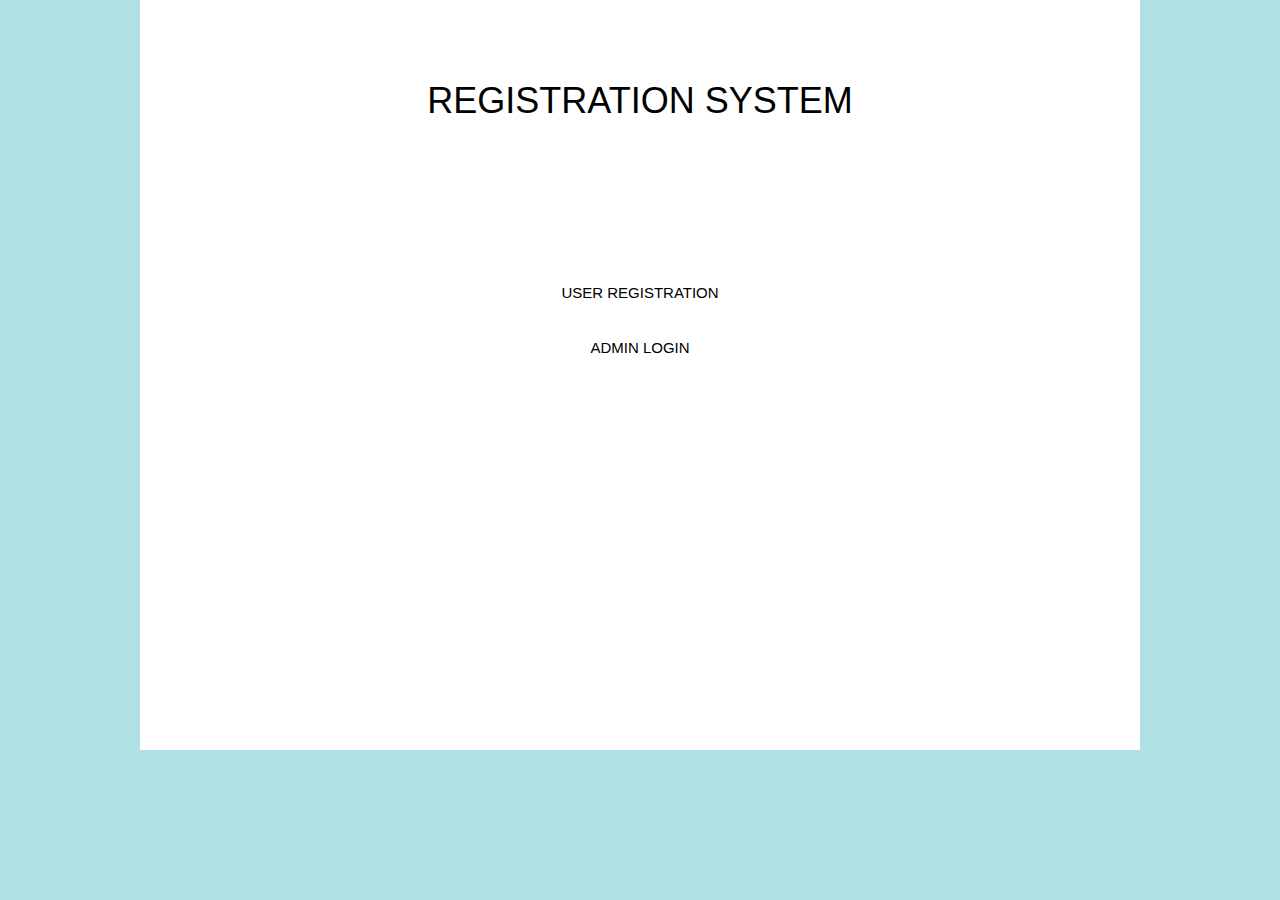
<file: index.html>
<!DOCTYPE html>
<html>
<title>Registration System</title>
<meta charset="UTF-8">
<meta name="viewport" content="width=device-width, initial-scale=1">
<link rel="stylesheet" href="https://www.w3schools.com/w3css/4/w3.css">
<body class="w3-content" style="max-width:1000px">

  <style type="text/css">
body{
  background-color: powderblue;
}
</style>


<div class="w3">
  <div class="w3-full w3-white w3-container w3-center" style="height:750px">
    <div class="w3-padding-64">
      <h1>REGISTRATION SYSTEM</h1>
    </div>
    <div class="w3-padding-64">
      <a href="register.php" class="w3-button w3-white w3-block w3-hover-blue-grey w3-padding-16">USER REGISTRATION</a>
      <a href="login.php" class="w3-button w3-white w3-block w3-hover-teal w3-padding-16">ADMIN LOGIN</a>
     
    </div>
  </div>





</body>
</html>
</file>
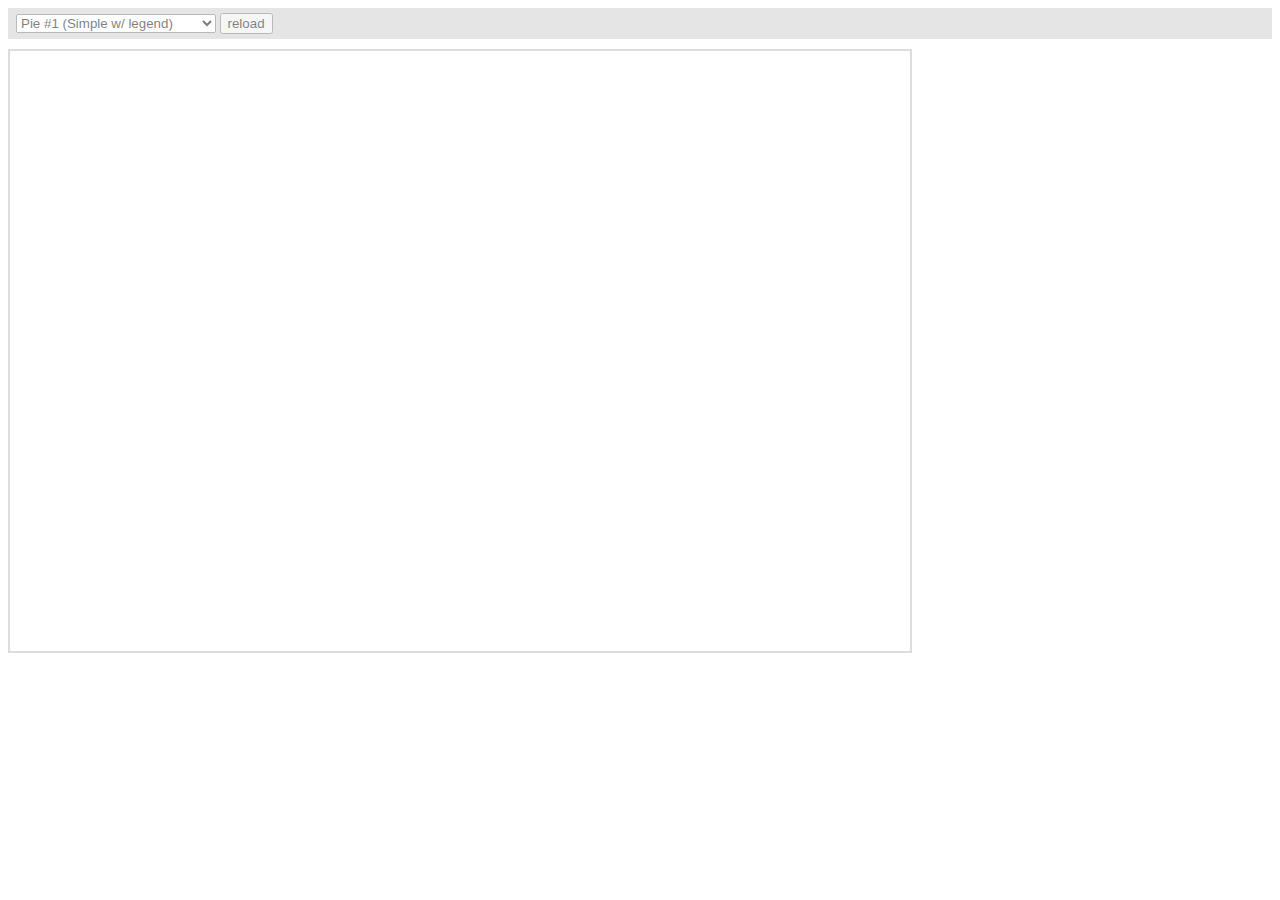
<file: js/amcharts/plugins/export/examples/index.html>
<html>
    <head>
		<meta http-equiv="Content-Type" content="text/html; charset=utf-8">
		<meta name="viewport" content="width=device-width, initial-scale=1, maximum-scale=1">
		<meta http-equiv="X-UA-Compatible" content="IE=edge" />

		<script src="http://code.jquery.com/jquery-1.11.1.min.js"></script>

		<style type="text/css">
			iframe {
				width: 900px;
				height: 600px;
				padding: 0;
				border: 2px solid #ddd;
				overflow: hidden;
				position: relative;
			}
			#controls {
				background: #ccc;
				opacity: 0.5;
				padding: 5px 8px;
				font-size: 14px;
				font-weight: bold;
				font-family: Verdana;
				margin-bottom: 10px;
			}
		</style>

		<script type="text/javascript">
			function setType( type ) {
				$( '#iframe' ).attr( 'src', type );
			}

			function reload() {
				setType( $( '#type' ).val() + "?" + Number( new Date() ) );
			}
		</script>
	</head>
	<body>
		<div id="controls">
			<select id="type" onchange="setType(this.options[this.selectedIndex].value);">
				<option value="pie1.html" selected="selected">Pie #1 (Simple w/ legend)</option>
				<option value="pie2.html"/>Pie #2 (3D w/ legend)</option>
				<option value="pie3.html"/>Pie #3 (w/ ext. legend bottom)</option>
				<option value="pie4.html"/>Pie #4 Multiple instances</option>
				<option value="serial1.html">Serial #1 (Area)</option>
				<option value="serial2.html">Serial #2 (Bar &amp; Line)</option>
				<option value="serial3.html">Serial #3 (Line w/ zoom)</option>
				<option value="xy.html">XY</option>
				<option value="radar.html">Radar</option>
				<option value="gauge.html">Gauge</option>
				<option value="funnel.html">Funnel</option>
				<option value="stock.html">Stock</option>
				<option value="map.html">Map</option>
				<option value="gantt.html">Gantt</option>
				<option value="advanced.html">Advanced</option>
			</select>
			<input type="button" value="reload" onclick="reload();" />
		</div>

		<iframe id="iframe" src="pie1.html" frameborder="0"></iframe>
	</body>
</html>
</file>
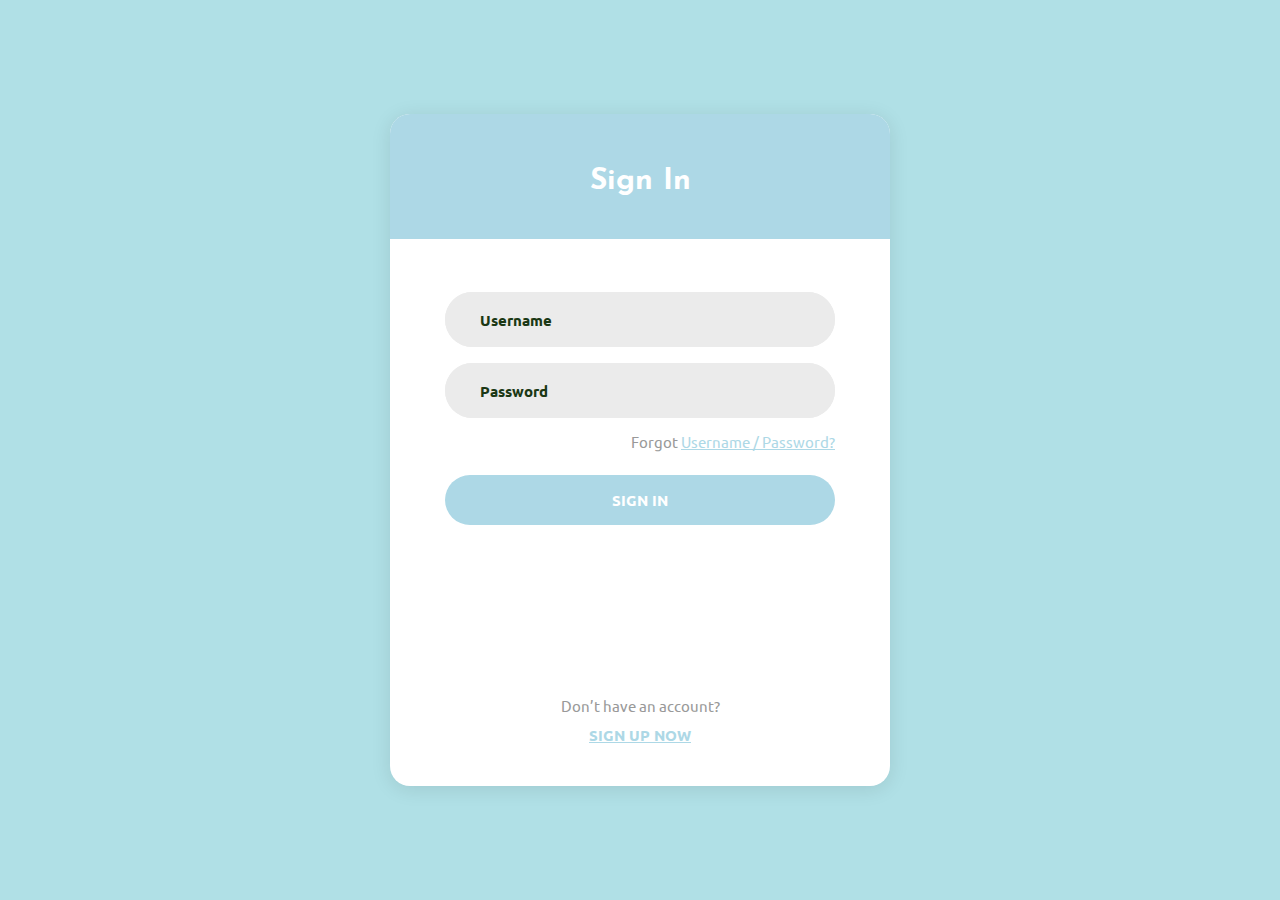
<file: logintemplate.html>
<!DOCTYPE html>
<html lang="en">
<head>
	<title>Login V8</title>
	<meta charset="UTF-8">
	<meta name="viewport" content="width=device-width, initial-scale=1">
<!--===============================================================================================-->	
	<link rel="stylesheet" type="text/css" href="fonts2/font-awesome-4.7.0/css/font-awesome.min.css">
	<link rel="stylesheet" type="text/css" href="css2/util.css">
	<link rel="stylesheet" type="text/css" href="css2/main.css">
<!--===============================================================================================-->
</head>
<body>
	
	<div class="limiter">
		<div class="container-login100">
			<div class="wrap-login100">
				<form class="login100-form validate-form p-l-55 p-r-55 p-t-178">
					<span class="login100-form-title">
						Sign In
					</span>

					<div class="wrap-input100 validate-input m-b-16" data-validate="Please enter username">
						<input class="input100" type="text" name="username" placeholder="Username">
						<span class="focus-input100"></span>
					</div>

					<div class="wrap-input100 validate-input" data-validate = "Please enter password">
						<input class="input100" type="password" name="pass" placeholder="Password">
						<span class="focus-input100"></span>
					</div>

					<div class="text-right p-t-13 p-b-23">
						<span class="txt1">
							Forgot
						</span>

						<a href="#" class="txt2">
							Username / Password?
						</a>
					</div>

					<div class="container-login100-form-btn">
						<button class="login100-form-btn">
							Sign in
						</button>
					</div>

					<div class="flex-col-c p-t-170 p-b-40">
						<span class="txt1 p-b-9">
							Don’t have an account?
						</span>

						<a href="#" class="txt3">
							Sign up now
						</a>
					</div>
				</form>
			</div>
		</div>
	</div>
	
	<script src="js2/main.js"></script>

</body>
</html>
</file>
<file: css2/util.css>
/*[ FONT SIZE ]
///////////////////////////////////////////////////////////
*/
.fs-1 {font-size: 1px;}
.fs-2 {font-size: 2px;}
.fs-3 {font-size: 3px;}
.fs-4 {font-size: 4px;}
.fs-5 {font-size: 5px;}
.fs-6 {font-size: 6px;}
.fs-7 {font-size: 7px;}
.fs-8 {font-size: 8px;}
.fs-9 {font-size: 9px;}
.fs-10 {font-size: 10px;}
.fs-11 {font-size: 11px;}
.fs-12 {font-size: 12px;}
.fs-13 {font-size: 13px;}
.fs-14 {font-size: 14px;}
.fs-15 {font-size: 15px;}
.fs-16 {font-size: 16px;}
.fs-17 {font-size: 17px;}
.fs-18 {font-size: 18px;}
.fs-19 {font-size: 19px;}
.fs-20 {font-size: 20px;}
.fs-21 {font-size: 21px;}
.fs-22 {font-size: 22px;}
.fs-23 {font-size: 23px;}
.fs-24 {font-size: 24px;}
.fs-25 {font-size: 25px;}
.fs-26 {font-size: 26px;}
.fs-27 {font-size: 27px;}
.fs-28 {font-size: 28px;}
.fs-29 {font-size: 29px;}
.fs-30 {font-size: 30px;}
.fs-31 {font-size: 31px;}
.fs-32 {font-size: 32px;}
.fs-33 {font-size: 33px;}
.fs-34 {font-size: 34px;}
.fs-35 {font-size: 35px;}
.fs-36 {font-size: 36px;}
.fs-37 {font-size: 37px;}
.fs-38 {font-size: 38px;}
.fs-39 {font-size: 39px;}
.fs-40 {font-size: 40px;}
.fs-41 {font-size: 41px;}
.fs-42 {font-size: 42px;}
.fs-43 {font-size: 43px;}
.fs-44 {font-size: 44px;}
.fs-45 {font-size: 45px;}
.fs-46 {font-size: 46px;}
.fs-47 {font-size: 47px;}
.fs-48 {font-size: 48px;}
.fs-49 {font-size: 49px;}
.fs-50 {font-size: 50px;}
.fs-51 {font-size: 51px;}
.fs-52 {font-size: 52px;}
.fs-53 {font-size: 53px;}
.fs-54 {font-size: 54px;}
.fs-55 {font-size: 55px;}
.fs-56 {font-size: 56px;}
.fs-57 {font-size: 57px;}
.fs-58 {font-size: 58px;}
.fs-59 {font-size: 59px;}
.fs-60 {font-size: 60px;}
.fs-61 {font-size: 61px;}
.fs-62 {font-size: 62px;}
.fs-63 {font-size: 63px;}
.fs-64 {font-size: 64px;}
.fs-65 {font-size: 65px;}
.fs-66 {font-size: 66px;}
.fs-67 {font-size: 67px;}
.fs-68 {font-size: 68px;}
.fs-69 {font-size: 69px;}
.fs-70 {font-size: 70px;}
.fs-71 {font-size: 71px;}
.fs-72 {font-size: 72px;}
.fs-73 {font-size: 73px;}
.fs-74 {font-size: 74px;}
.fs-75 {font-size: 75px;}
.fs-76 {font-size: 76px;}
.fs-77 {font-size: 77px;}
.fs-78 {font-size: 78px;}
.fs-79 {font-size: 79px;}
.fs-80 {font-size: 80px;}
.fs-81 {font-size: 81px;}
.fs-82 {font-size: 82px;}
.fs-83 {font-size: 83px;}
.fs-84 {font-size: 84px;}
.fs-85 {font-size: 85px;}
.fs-86 {font-size: 86px;}
.fs-87 {font-size: 87px;}
.fs-88 {font-size: 88px;}
.fs-89 {font-size: 89px;}
.fs-90 {font-size: 90px;}
.fs-91 {font-size: 91px;}
.fs-92 {font-size: 92px;}
.fs-93 {font-size: 93px;}
.fs-94 {font-size: 94px;}
.fs-95 {font-size: 95px;}
.fs-96 {font-size: 96px;}
.fs-97 {font-size: 97px;}
.fs-98 {font-size: 98px;}
.fs-99 {font-size: 99px;}
.fs-100 {font-size: 100px;}
.fs-101 {font-size: 101px;}
.fs-102 {font-size: 102px;}
.fs-103 {font-size: 103px;}
.fs-104 {font-size: 104px;}
.fs-105 {font-size: 105px;}
.fs-106 {font-size: 106px;}
.fs-107 {font-size: 107px;}
.fs-108 {font-size: 108px;}
.fs-109 {font-size: 109px;}
.fs-110 {font-size: 110px;}
.fs-111 {font-size: 111px;}
.fs-112 {font-size: 112px;}
.fs-113 {font-size: 113px;}
.fs-114 {font-size: 114px;}
.fs-115 {font-size: 115px;}
.fs-116 {font-size: 116px;}
.fs-117 {font-size: 117px;}
.fs-118 {font-size: 118px;}
.fs-119 {font-size: 119px;}
.fs-120 {font-size: 120px;}
.fs-121 {font-size: 121px;}
.fs-122 {font-size: 122px;}
.fs-123 {font-size: 123px;}
.fs-124 {font-size: 124px;}
.fs-125 {font-size: 125px;}
.fs-126 {font-size: 126px;}
.fs-127 {font-size: 127px;}
.fs-128 {font-size: 128px;}
.fs-129 {font-size: 129px;}
.fs-130 {font-size: 130px;}
.fs-131 {font-size: 131px;}
.fs-132 {font-size: 132px;}
.fs-133 {font-size: 133px;}
.fs-134 {font-size: 134px;}
.fs-135 {font-size: 135px;}
.fs-136 {font-size: 136px;}
.fs-137 {font-size: 137px;}
.fs-138 {font-size: 138px;}
.fs-139 {font-size: 139px;}
.fs-140 {font-size: 140px;}
.fs-141 {font-size: 141px;}
.fs-142 {font-size: 142px;}
.fs-143 {font-size: 143px;}
.fs-144 {font-size: 144px;}
.fs-145 {font-size: 145px;}
.fs-146 {font-size: 146px;}
.fs-147 {font-size: 147px;}
.fs-148 {font-size: 148px;}
.fs-149 {font-size: 149px;}
.fs-150 {font-size: 150px;}
.fs-151 {font-size: 151px;}
.fs-152 {font-size: 152px;}
.fs-153 {font-size: 153px;}
.fs-154 {font-size: 154px;}
.fs-155 {font-size: 155px;}
.fs-156 {font-size: 156px;}
.fs-157 {font-size: 157px;}
.fs-158 {font-size: 158px;}
.fs-159 {font-size: 159px;}
.fs-160 {font-size: 160px;}
.fs-161 {font-size: 161px;}
.fs-162 {font-size: 162px;}
.fs-163 {font-size: 163px;}
.fs-164 {font-size: 164px;}
.fs-165 {font-size: 165px;}
.fs-166 {font-size: 166px;}
.fs-167 {font-size: 167px;}
.fs-168 {font-size: 168px;}
.fs-169 {font-size: 169px;}
.fs-170 {font-size: 170px;}
.fs-171 {font-size: 171px;}
.fs-172 {font-size: 172px;}
.fs-173 {font-size: 173px;}
.fs-174 {font-size: 174px;}
.fs-175 {font-size: 175px;}
.fs-176 {font-size: 176px;}
.fs-177 {font-size: 177px;}
.fs-178 {font-size: 178px;}
.fs-179 {font-size: 179px;}
.fs-180 {font-size: 180px;}
.fs-181 {font-size: 181px;}
.fs-182 {font-size: 182px;}
.fs-183 {font-size: 183px;}
.fs-184 {font-size: 184px;}
.fs-185 {font-size: 185px;}
.fs-186 {font-size: 186px;}
.fs-187 {font-size: 187px;}
.fs-188 {font-size: 188px;}
.fs-189 {font-size: 189px;}
.fs-190 {font-size: 190px;}
.fs-191 {font-size: 191px;}
.fs-192 {font-size: 192px;}
.fs-193 {font-size: 193px;}
.fs-194 {font-size: 194px;}
.fs-195 {font-size: 195px;}
.fs-196 {font-size: 196px;}
.fs-197 {font-size: 197px;}
.fs-198 {font-size: 198px;}
.fs-199 {font-size: 199px;}
.fs-200 {font-size: 200px;}

/*[ PADDING ]
///////////////////////////////////////////////////////////
*/
.p-t-0 {padding-top: 0px;}
.p-t-1 {padding-top: 1px;}
.p-t-2 {padding-top: 2px;}
.p-t-3 {padding-top: 3px;}
.p-t-4 {padding-top: 4px;}
.p-t-5 {padding-top: 5px;}
.p-t-6 {padding-top: 6px;}
.p-t-7 {padding-top: 7px;}
.p-t-8 {padding-top: 8px;}
.p-t-9 {padding-top: 9px;}
.p-t-10 {padding-top: 10px;}
.p-t-11 {padding-top: 11px;}
.p-t-12 {padding-top: 12px;}
.p-t-13 {padding-top: 13px;}
.p-t-14 {padding-top: 14px;}
.p-t-15 {padding-top: 15px;}
.p-t-16 {padding-top: 16px;}
.p-t-17 {padding-top: 17px;}
.p-t-18 {padding-top: 18px;}
.p-t-19 {padding-top: 19px;}
.p-t-20 {padding-top: 20px;}
.p-t-21 {padding-top: 21px;}
.p-t-22 {padding-top: 22px;}
.p-t-23 {padding-top: 23px;}
.p-t-24 {padding-top: 24px;}
.p-t-25 {padding-top: 25px;}
.p-t-26 {padding-top: 26px;}
.p-t-27 {padding-top: 27px;}
.p-t-28 {padding-top: 28px;}
.p-t-29 {padding-top: 29px;}
.p-t-30 {padding-top: 30px;}
.p-t-31 {padding-top: 31px;}
.p-t-32 {padding-top: 32px;}
.p-t-33 {padding-top: 33px;}
.p-t-34 {padding-top: 34px;}
.p-t-35 {padding-top: 35px;}
.p-t-36 {padding-top: 36px;}
.p-t-37 {padding-top: 37px;}
.p-t-38 {padding-top: 38px;}
.p-t-39 {padding-top: 39px;}
.p-t-40 {padding-top: 40px;}
.p-t-41 {padding-top: 41px;}
.p-t-42 {padding-top: 42px;}
.p-t-43 {padding-top: 43px;}
.p-t-44 {padding-top: 44px;}
.p-t-45 {padding-top: 45px;}
.p-t-46 {padding-top: 46px;}
.p-t-47 {padding-top: 47px;}
.p-t-48 {padding-top: 48px;}
.p-t-49 {padding-top: 49px;}
.p-t-50 {padding-top: 50px;}
.p-t-51 {padding-top: 51px;}
.p-t-52 {padding-top: 52px;}
.p-t-53 {padding-top: 53px;}
.p-t-54 {padding-top: 54px;}
.p-t-55 {padding-top: 55px;}
.p-t-56 {padding-top: 56px;}
.p-t-57 {padding-top: 57px;}
.p-t-58 {padding-top: 58px;}
.p-t-59 {padding-top: 59px;}
.p-t-60 {padding-top: 60px;}
.p-t-61 {padding-top: 61px;}
.p-t-62 {padding-top: 62px;}
.p-t-63 {padding-top: 63px;}
.p-t-64 {padding-top: 64px;}
.p-t-65 {padding-top: 65px;}
.p-t-66 {padding-top: 66px;}
.p-t-67 {padding-top: 67px;}
.p-t-68 {padding-top: 68px;}
.p-t-69 {padding-top: 69px;}
.p-t-70 {padding-top: 70px;}
.p-t-71 {padding-top: 71px;}
.p-t-72 {padding-top: 72px;}
.p-t-73 {padding-top: 73px;}
.p-t-74 {padding-top: 74px;}
.p-t-75 {padding-top: 75px;}
.p-t-76 {padding-top: 76px;}
.p-t-77 {padding-top: 77px;}
.p-t-78 {padding-top: 78px;}
.p-t-79 {padding-top: 79px;}
.p-t-80 {padding-top: 80px;}
.p-t-81 {padding-top: 81px;}
.p-t-82 {padding-top: 82px;}
.p-t-83 {padding-top: 83px;}
.p-t-84 {padding-top: 84px;}
.p-t-85 {padding-top: 85px;}
.p-t-86 {padding-top: 86px;}
.p-t-87 {padding-top: 87px;}
.p-t-88 {padding-top: 88px;}
.p-t-89 {padding-top: 89px;}
.p-t-90 {padding-top: 90px;}
.p-t-91 {padding-top: 91px;}
.p-t-92 {padding-top: 92px;}
.p-t-93 {padding-top: 93px;}
.p-t-94 {padding-top: 94px;}
.p-t-95 {padding-top: 95px;}
.p-t-96 {padding-top: 96px;}
.p-t-97 {padding-top: 97px;}
.p-t-98 {padding-top: 98px;}
.p-t-99 {padding-top: 99px;}
.p-t-100 {padding-top: 100px;}
.p-t-101 {padding-top: 101px;}
.p-t-102 {padding-top: 102px;}
.p-t-103 {padding-top: 103px;}
.p-t-104 {padding-top: 104px;}
.p-t-105 {padding-top: 105px;}
.p-t-106 {padding-top: 106px;}
.p-t-107 {padding-top: 107px;}
.p-t-108 {padding-top: 108px;}
.p-t-109 {padding-top: 109px;}
.p-t-110 {padding-top: 110px;}
.p-t-111 {padding-top: 111px;}
.p-t-112 {padding-top: 112px;}
.p-t-113 {padding-top: 113px;}
.p-t-114 {padding-top: 114px;}
.p-t-115 {padding-top: 115px;}
.p-t-116 {padding-top: 116px;}
.p-t-117 {padding-top: 117px;}
.p-t-118 {padding-top: 118px;}
.p-t-119 {padding-top: 119px;}
.p-t-120 {padding-top: 120px;}
.p-t-121 {padding-top: 121px;}
.p-t-122 {padding-top: 122px;}
.p-t-123 {padding-top: 123px;}
.p-t-124 {padding-top: 124px;}
.p-t-125 {padding-top: 125px;}
.p-t-126 {padding-top: 126px;}
.p-t-127 {padding-top: 127px;}
.p-t-128 {padding-top: 128px;}
.p-t-129 {padding-top: 129px;}
.p-t-130 {padding-top: 130px;}
.p-t-131 {padding-top: 131px;}
.p-t-132 {padding-top: 132px;}
.p-t-133 {padding-top: 133px;}
.p-t-134 {padding-top: 134px;}
.p-t-135 {padding-top: 135px;}
.p-t-136 {padding-top: 136px;}
.p-t-137 {padding-top: 137px;}
.p-t-138 {padding-top: 138px;}
.p-t-139 {padding-top: 139px;}
.p-t-140 {padding-top: 140px;}
.p-t-141 {padding-top: 141px;}
.p-t-142 {padding-top: 142px;}
.p-t-143 {padding-top: 143px;}
.p-t-144 {padding-top: 144px;}
.p-t-145 {padding-top: 145px;}
.p-t-146 {padding-top: 146px;}
.p-t-147 {padding-top: 147px;}
.p-t-148 {padding-top: 148px;}
.p-t-149 {padding-top: 149px;}
.p-t-150 {padding-top: 150px;}
.p-t-151 {padding-top: 151px;}
.p-t-152 {padding-top: 152px;}
.p-t-153 {padding-top: 153px;}
.p-t-154 {padding-top: 154px;}
.p-t-155 {padding-top: 155px;}
.p-t-156 {padding-top: 156px;}
.p-t-157 {padding-top: 157px;}
.p-t-158 {padding-top: 158px;}
.p-t-159 {padding-top: 159px;}
.p-t-160 {padding-top: 160px;}
.p-t-161 {padding-top: 161px;}
.p-t-162 {padding-top: 162px;}
.p-t-163 {padding-top: 163px;}
.p-t-164 {padding-top: 164px;}
.p-t-165 {padding-top: 165px;}
.p-t-166 {padding-top: 166px;}
.p-t-167 {padding-top: 167px;}
.p-t-168 {padding-top: 168px;}
.p-t-169 {padding-top: 169px;}
.p-t-170 {padding-top: 170px;}
.p-t-171 {padding-top: 171px;}
.p-t-172 {padding-top: 172px;}
.p-t-173 {padding-top: 173px;}
.p-t-174 {padding-top: 174px;}
.p-t-175 {padding-top: 175px;}
.p-t-176 {padding-top: 176px;}
.p-t-177 {padding-top: 177px;}
.p-t-178 {padding-top: 178px;}
.p-t-179 {padding-top: 179px;}
.p-t-180 {padding-top: 180px;}
.p-t-181 {padding-top: 181px;}
.p-t-182 {padding-top: 182px;}
.p-t-183 {padding-top: 183px;}
.p-t-184 {padding-top: 184px;}
.p-t-185 {padding-top: 185px;}
.p-t-186 {padding-top: 186px;}
.p-t-187 {padding-top: 187px;}
.p-t-188 {padding-top: 188px;}
.p-t-189 {padding-top: 189px;}
.p-t-190 {padding-top: 190px;}
.p-t-191 {padding-top: 191px;}
.p-t-192 {padding-top: 192px;}
.p-t-193 {padding-top: 193px;}
.p-t-194 {padding-top: 194px;}
.p-t-195 {padding-top: 195px;}
.p-t-196 {padding-top: 196px;}
.p-t-197 {padding-top: 197px;}
.p-t-198 {padding-top: 198px;}
.p-t-199 {padding-top: 199px;}
.p-t-200 {padding-top: 200px;}
.p-t-201 {padding-top: 201px;}
.p-t-202 {padding-top: 202px;}
.p-t-203 {padding-top: 203px;}
.p-t-204 {padding-top: 204px;}
.p-t-205 {padding-top: 205px;}
.p-t-206 {padding-top: 206px;}
.p-t-207 {padding-top: 207px;}
.p-t-208 {padding-top: 208px;}
.p-t-209 {padding-top: 209px;}
.p-t-210 {padding-top: 210px;}
.p-t-211 {padding-top: 211px;}
.p-t-212 {padding-top: 212px;}
.p-t-213 {padding-top: 213px;}
.p-t-214 {padding-top: 214px;}
.p-t-215 {padding-top: 215px;}
.p-t-216 {padding-top: 216px;}
.p-t-217 {padding-top: 217px;}
.p-t-218 {padding-top: 218px;}
.p-t-219 {padding-top: 219px;}
.p-t-220 {padding-top: 220px;}
.p-t-221 {padding-top: 221px;}
.p-t-222 {padding-top: 222px;}
.p-t-223 {padding-top: 223px;}
.p-t-224 {padding-top: 224px;}
.p-t-225 {padding-top: 225px;}
.p-t-226 {padding-top: 226px;}
.p-t-227 {padding-top: 227px;}
.p-t-228 {padding-top: 228px;}
.p-t-229 {padding-top: 229px;}
.p-t-230 {padding-top: 230px;}
.p-t-231 {padding-top: 231px;}
.p-t-232 {padding-top: 232px;}
.p-t-233 {padding-top: 233px;}
.p-t-234 {padding-top: 234px;}
.p-t-235 {padding-top: 235px;}
.p-t-236 {padding-top: 236px;}
.p-t-237 {padding-top: 237px;}
.p-t-238 {padding-top: 238px;}
.p-t-239 {padding-top: 239px;}
.p-t-240 {padding-top: 240px;}
.p-t-241 {padding-top: 241px;}
.p-t-242 {padding-top: 242px;}
.p-t-243 {padding-top: 243px;}
.p-t-244 {padding-top: 244px;}
.p-t-245 {padding-top: 245px;}
.p-t-246 {padding-top: 246px;}
.p-t-247 {padding-top: 247px;}
.p-t-248 {padding-top: 248px;}
.p-t-249 {padding-top: 249px;}
.p-t-250 {padding-top: 250px;}
.p-b-0 {padding-bottom: 0px;}
.p-b-1 {padding-bottom: 1px;}
.p-b-2 {padding-bottom: 2px;}
.p-b-3 {padding-bottom: 3px;}
.p-b-4 {padding-bottom: 4px;}
.p-b-5 {padding-bottom: 5px;}
.p-b-6 {padding-bottom: 6px;}
.p-b-7 {padding-bottom: 7px;}
.p-b-8 {padding-bottom: 8px;}
.p-b-9 {padding-bottom: 9px;}
.p-b-10 {padding-bottom: 10px;}
.p-b-11 {padding-bottom: 11px;}
.p-b-12 {padding-bottom: 12px;}
.p-b-13 {padding-bottom: 13px;}
.p-b-14 {padding-bottom: 14px;}
.p-b-15 {padding-bottom: 15px;}
.p-b-16 {padding-bottom: 16px;}
.p-b-17 {padding-bottom: 17px;}
.p-b-18 {padding-bottom: 18px;}
.p-b-19 {padding-bottom: 19px;}
.p-b-20 {padding-bottom: 20px;}
.p-b-21 {padding-bottom: 21px;}
.p-b-22 {padding-bottom: 22px;}
.p-b-23 {padding-bottom: 23px;}
.p-b-24 {padding-bottom: 24px;}
.p-b-25 {padding-bottom: 25px;}
.p-b-26 {padding-bottom: 26px;}
.p-b-27 {padding-bottom: 27px;}
.p-b-28 {padding-bottom: 28px;}
.p-b-29 {padding-bottom: 29px;}
.p-b-30 {padding-bottom: 30px;}
.p-b-31 {padding-bottom: 31px;}
.p-b-32 {padding-bottom: 32px;}
.p-b-33 {padding-bottom: 33px;}
.p-b-34 {padding-bottom: 34px;}
.p-b-35 {padding-bottom: 35px;}
.p-b-36 {padding-bottom: 36px;}
.p-b-37 {padding-bottom: 37px;}
.p-b-38 {padding-bottom: 38px;}
.p-b-39 {padding-bottom: 39px;}
.p-b-40 {padding-bottom: 40px;}
.p-b-41 {padding-bottom: 41px;}
.p-b-42 {padding-bottom: 42px;}
.p-b-43 {padding-bottom: 43px;}
.p-b-44 {padding-bottom: 44px;}
.p-b-45 {padding-bottom: 45px;}
.p-b-46 {padding-bottom: 46px;}
.p-b-47 {padding-bottom: 47px;}
.p-b-48 {padding-bottom: 48px;}
.p-b-49 {padding-bottom: 49px;}
.p-b-50 {padding-bottom: 50px;}
.p-b-51 {padding-bottom: 51px;}
.p-b-52 {padding-bottom: 52px;}
.p-b-53 {padding-bottom: 53px;}
.p-b-54 {padding-bottom: 54px;}
.p-b-55 {padding-bottom: 55px;}
.p-b-56 {padding-bottom: 56px;}
.p-b-57 {padding-bottom: 57px;}
.p-b-58 {padding-bottom: 58px;}
.p-b-59 {padding-bottom: 59px;}
.p-b-60 {padding-bottom: 60px;}
.p-b-61 {padding-bottom: 61px;}
.p-b-62 {padding-bottom: 62px;}
.p-b-63 {padding-bottom: 63px;}
.p-b-64 {padding-bottom: 64px;}
.p-b-65 {padding-bottom: 65px;}
.p-b-66 {padding-bottom: 66px;}
.p-b-67 {padding-bottom: 67px;}
.p-b-68 {padding-bottom: 68px;}
.p-b-69 {padding-bottom: 69px;}
.p-b-70 {padding-bottom: 70px;}
.p-b-71 {padding-bottom: 71px;}
.p-b-72 {padding-bottom: 72px;}
.p-b-73 {padding-bottom: 73px;}
.p-b-74 {padding-bottom: 74px;}
.p-b-75 {padding-bottom: 75px;}
.p-b-76 {padding-bottom: 76px;}
.p-b-77 {padding-bottom: 77px;}
.p-b-78 {padding-bottom: 78px;}
.p-b-79 {padding-bottom: 79px;}
.p-b-80 {padding-bottom: 80px;}
.p-b-81 {padding-bottom: 81px;}
.p-b-82 {padding-bottom: 82px;}
.p-b-83 {padding-bottom: 83px;}
.p-b-84 {padding-bottom: 84px;}
.p-b-85 {padding-bottom: 85px;}
.p-b-86 {padding-bottom: 86px;}
.p-b-87 {padding-bottom: 87px;}
.p-b-88 {padding-bottom: 88px;}
.p-b-89 {padding-bottom: 89px;}
.p-b-90 {padding-bottom: 90px;}
.p-b-91 {padding-bottom: 91px;}
.p-b-92 {padding-bottom: 92px;}
.p-b-93 {padding-bottom: 93px;}
.p-b-94 {padding-bottom: 94px;}
.p-b-95 {padding-bottom: 95px;}
.p-b-96 {padding-bottom: 96px;}
.p-b-97 {padding-bottom: 97px;}
.p-b-98 {padding-bottom: 98px;}
.p-b-99 {padding-bottom: 99px;}
.p-b-100 {padding-bottom: 100px;}
.p-b-101 {padding-bottom: 101px;}
.p-b-102 {padding-bottom: 102px;}
.p-b-103 {padding-bottom: 103px;}
.p-b-104 {padding-bottom: 104px;}
.p-b-105 {padding-bottom: 105px;}
.p-b-106 {padding-bottom: 106px;}
.p-b-107 {padding-bottom: 107px;}
.p-b-108 {padding-bottom: 108px;}
.p-b-109 {padding-bottom: 109px;}
.p-b-110 {padding-bottom: 110px;}
.p-b-111 {padding-bottom: 111px;}
.p-b-112 {padding-bottom: 112px;}
.p-b-113 {padding-bottom: 113px;}
.p-b-114 {padding-bottom: 114px;}
.p-b-115 {padding-bottom: 115px;}
.p-b-116 {padding-bottom: 116px;}
.p-b-117 {padding-bottom: 117px;}
.p-b-118 {padding-bottom: 118px;}
.p-b-119 {padding-bottom: 119px;}
.p-b-120 {padding-bottom: 120px;}
.p-b-121 {padding-bottom: 121px;}
.p-b-122 {padding-bottom: 122px;}
.p-b-123 {padding-bottom: 123px;}
.p-b-124 {padding-bottom: 124px;}
.p-b-125 {padding-bottom: 125px;}
.p-b-126 {padding-bottom: 126px;}
.p-b-127 {padding-bottom: 127px;}
.p-b-128 {padding-bottom: 128px;}
.p-b-129 {padding-bottom: 129px;}
.p-b-130 {padding-bottom: 130px;}
.p-b-131 {padding-bottom: 131px;}
.p-b-132 {padding-bottom: 132px;}
.p-b-133 {padding-bottom: 133px;}
.p-b-134 {padding-bottom: 134px;}
.p-b-135 {padding-bottom: 135px;}
.p-b-136 {padding-bottom: 136px;}
.p-b-137 {padding-bottom: 137px;}
.p-b-138 {padding-bottom: 138px;}
.p-b-139 {padding-bottom: 139px;}
.p-b-140 {padding-bottom: 140px;}
.p-b-141 {padding-bottom: 141px;}
.p-b-142 {padding-bottom: 142px;}
.p-b-143 {padding-bottom: 143px;}
.p-b-144 {padding-bottom: 144px;}
.p-b-145 {padding-bottom: 145px;}
.p-b-146 {padding-bottom: 146px;}
.p-b-147 {padding-bottom: 147px;}
.p-b-148 {padding-bottom: 148px;}
.p-b-149 {padding-bottom: 149px;}
.p-b-150 {padding-bottom: 150px;}
.p-b-151 {padding-bottom: 151px;}
.p-b-152 {padding-bottom: 152px;}
.p-b-153 {padding-bottom: 153px;}
.p-b-154 {padding-bottom: 154px;}
.p-b-155 {padding-bottom: 155px;}
.p-b-156 {padding-bottom: 156px;}
.p-b-157 {padding-bottom: 157px;}
.p-b-158 {padding-bottom: 158px;}
.p-b-159 {padding-bottom: 159px;}
.p-b-160 {padding-bottom: 160px;}
.p-b-161 {padding-bottom: 161px;}
.p-b-162 {padding-bottom: 162px;}
.p-b-163 {padding-bottom: 163px;}
.p-b-164 {padding-bottom: 164px;}
.p-b-165 {padding-bottom: 165px;}
.p-b-166 {padding-bottom: 166px;}
.p-b-167 {padding-bottom: 167px;}
.p-b-168 {padding-bottom: 168px;}
.p-b-169 {padding-bottom: 169px;}
.p-b-170 {padding-bottom: 170px;}
.p-b-171 {padding-bottom: 171px;}
.p-b-172 {padding-bottom: 172px;}
.p-b-173 {padding-bottom: 173px;}
.p-b-174 {padding-bottom: 174px;}
.p-b-175 {padding-bottom: 175px;}
.p-b-176 {padding-bottom: 176px;}
.p-b-177 {padding-bottom: 177px;}
.p-b-178 {padding-bottom: 178px;}
.p-b-179 {padding-bottom: 179px;}
.p-b-180 {padding-bottom: 180px;}
.p-b-181 {padding-bottom: 181px;}
.p-b-182 {padding-bottom: 182px;}
.p-b-183 {padding-bottom: 183px;}
.p-b-184 {padding-bottom: 184px;}
.p-b-185 {padding-bottom: 185px;}
.p-b-186 {padding-bottom: 186px;}
.p-b-187 {padding-bottom: 187px;}
.p-b-188 {padding-bottom: 188px;}
.p-b-189 {padding-bottom: 189px;}
.p-b-190 {padding-bottom: 190px;}
.p-b-191 {padding-bottom: 191px;}
.p-b-192 {padding-bottom: 192px;}
.p-b-193 {padding-bottom: 193px;}
.p-b-194 {padding-bottom: 194px;}
.p-b-195 {padding-bottom: 195px;}
.p-b-196 {padding-bottom: 196px;}
.p-b-197 {padding-bottom: 197px;}
.p-b-198 {padding-bottom: 198px;}
.p-b-199 {padding-bottom: 199px;}
.p-b-200 {padding-bottom: 200px;}
.p-b-201 {padding-bottom: 201px;}
.p-b-202 {padding-bottom: 202px;}
.p-b-203 {padding-bottom: 203px;}
.p-b-204 {padding-bottom: 204px;}
.p-b-205 {padding-bottom: 205px;}
.p-b-206 {padding-bottom: 206px;}
.p-b-207 {padding-bottom: 207px;}
.p-b-208 {padding-bottom: 208px;}
.p-b-209 {padding-bottom: 209px;}
.p-b-210 {padding-bottom: 210px;}
.p-b-211 {padding-bottom: 211px;}
.p-b-212 {padding-bottom: 212px;}
.p-b-213 {padding-bottom: 213px;}
.p-b-214 {padding-bottom: 214px;}
.p-b-215 {padding-bottom: 215px;}
.p-b-216 {padding-bottom: 216px;}
.p-b-217 {padding-bottom: 217px;}
.p-b-218 {padding-bottom: 218px;}
.p-b-219 {padding-bottom: 219px;}
.p-b-220 {padding-bottom: 220px;}
.p-b-221 {padding-bottom: 221px;}
.p-b-222 {padding-bottom: 222px;}
.p-b-223 {padding-bottom: 223px;}
.p-b-224 {padding-bottom: 224px;}
.p-b-225 {padding-bottom: 225px;}
.p-b-226 {padding-bottom: 226px;}
.p-b-227 {padding-bottom: 227px;}
.p-b-228 {padding-bottom: 228px;}
.p-b-229 {padding-bottom: 229px;}
.p-b-230 {padding-bottom: 230px;}
.p-b-231 {padding-bottom: 231px;}
.p-b-232 {padding-bottom: 232px;}
.p-b-233 {padding-bottom: 233px;}
.p-b-234 {padding-bottom: 234px;}
.p-b-235 {padding-bottom: 235px;}
.p-b-236 {padding-bottom: 236px;}
.p-b-237 {padding-bottom: 237px;}
.p-b-238 {padding-bottom: 238px;}
.p-b-239 {padding-bottom: 239px;}
.p-b-240 {padding-bottom: 240px;}
.p-b-241 {padding-bottom: 241px;}
.p-b-242 {padding-bottom: 242px;}
.p-b-243 {padding-bottom: 243px;}
.p-b-244 {padding-bottom: 244px;}
.p-b-245 {padding-bottom: 245px;}
.p-b-246 {padding-bottom: 246px;}
.p-b-247 {padding-bottom: 247px;}
.p-b-248 {padding-bottom: 248px;}
.p-b-249 {padding-bottom: 249px;}
.p-b-250 {padding-bottom: 250px;}
.p-l-0 {padding-left: 0px;}
.p-l-1 {padding-left: 1px;}
.p-l-2 {padding-left: 2px;}
.p-l-3 {padding-left: 3px;}
.p-l-4 {padding-left: 4px;}
.p-l-5 {padding-left: 5px;}
.p-l-6 {padding-left: 6px;}
.p-l-7 {padding-left: 7px;}
.p-l-8 {padding-left: 8px;}
.p-l-9 {padding-left: 9px;}
.p-l-10 {padding-left: 10px;}
.p-l-11 {padding-left: 11px;}
.p-l-12 {padding-left: 12px;}
.p-l-13 {padding-left: 13px;}
.p-l-14 {padding-left: 14px;}
.p-l-15 {padding-left: 15px;}
.p-l-16 {padding-left: 16px;}
.p-l-17 {padding-left: 17px;}
.p-l-18 {padding-left: 18px;}
.p-l-19 {padding-left: 19px;}
.p-l-20 {padding-left: 20px;}
.p-l-21 {padding-left: 21px;}
.p-l-22 {padding-left: 22px;}
.p-l-23 {padding-left: 23px;}
.p-l-24 {padding-left: 24px;}
.p-l-25 {padding-left: 25px;}
.p-l-26 {padding-left: 26px;}
.p-l-27 {padding-left: 27px;}
.p-l-28 {padding-left: 28px;}
.p-l-29 {padding-left: 29px;}
.p-l-30 {padding-left: 30px;}
.p-l-31 {padding-left: 31px;}
.p-l-32 {padding-left: 32px;}
.p-l-33 {padding-left: 33px;}
.p-l-34 {padding-left: 34px;}
.p-l-35 {padding-left: 35px;}
.p-l-36 {padding-left: 36px;}
.p-l-37 {padding-left: 37px;}
.p-l-38 {padding-left: 38px;}
.p-l-39 {padding-left: 39px;}
.p-l-40 {padding-left: 40px;}
.p-l-41 {padding-left: 41px;}
.p-l-42 {padding-left: 42px;}
.p-l-43 {padding-left: 43px;}
.p-l-44 {padding-left: 44px;}
.p-l-45 {padding-left: 45px;}
.p-l-46 {padding-left: 46px;}
.p-l-47 {padding-left: 47px;}
.p-l-48 {padding-left: 48px;}
.p-l-49 {padding-left: 49px;}
.p-l-50 {padding-left: 50px;}
.p-l-51 {padding-left: 51px;}
.p-l-52 {padding-left: 52px;}
.p-l-53 {padding-left: 53px;}
.p-l-54 {padding-left: 54px;}
.p-l-55 {padding-left: 55px;}
.p-l-56 {padding-left: 56px;}
.p-l-57 {padding-left: 57px;}
.p-l-58 {padding-left: 58px;}
.p-l-59 {padding-left: 59px;}
.p-l-60 {padding-left: 60px;}
.p-l-61 {padding-left: 61px;}
.p-l-62 {padding-left: 62px;}
.p-l-63 {padding-left: 63px;}
.p-l-64 {padding-left: 64px;}
.p-l-65 {padding-left: 65px;}
.p-l-66 {padding-left: 66px;}
.p-l-67 {padding-left: 67px;}
.p-l-68 {padding-left: 68px;}
.p-l-69 {padding-left: 69px;}
.p-l-70 {padding-left: 70px;}
.p-l-71 {padding-left: 71px;}
.p-l-72 {padding-left: 72px;}
.p-l-73 {padding-left: 73px;}
.p-l-74 {padding-left: 74px;}
.p-l-75 {padding-left: 75px;}
.p-l-76 {padding-left: 76px;}
.p-l-77 {padding-left: 77px;}
.p-l-78 {padding-left: 78px;}
.p-l-79 {padding-left: 79px;}
.p-l-80 {padding-left: 80px;}
.p-l-81 {padding-left: 81px;}
.p-l-82 {padding-left: 82px;}
.p-l-83 {padding-left: 83px;}
.p-l-84 {padding-left: 84px;}
.p-l-85 {padding-left: 85px;}
.p-l-86 {padding-left: 86px;}
.p-l-87 {padding-left: 87px;}
.p-l-88 {padding-left: 88px;}
.p-l-89 {padding-left: 89px;}
.p-l-90 {padding-left: 90px;}
.p-l-91 {padding-left: 91px;}
.p-l-92 {padding-left: 92px;}
.p-l-93 {padding-left: 93px;}
.p-l-94 {padding-left: 94px;}
.p-l-95 {padding-left: 95px;}
.p-l-96 {padding-left: 96px;}
.p-l-97 {padding-left: 97px;}
.p-l-98 {padding-left: 98px;}
.p-l-99 {padding-left: 99px;}
.p-l-100 {padding-left: 100px;}
.p-l-101 {padding-left: 101px;}
.p-l-102 {padding-left: 102px;}
.p-l-103 {padding-left: 103px;}
.p-l-104 {padding-left: 104px;}
.p-l-105 {padding-left: 105px;}
.p-l-106 {padding-left: 106px;}
.p-l-107 {padding-left: 107px;}
.p-l-108 {padding-left: 108px;}
.p-l-109 {padding-left: 109px;}
.p-l-110 {padding-left: 110px;}
.p-l-111 {padding-left: 111px;}
.p-l-112 {padding-left: 112px;}
.p-l-113 {padding-left: 113px;}
.p-l-114 {padding-left: 114px;}
.p-l-115 {padding-left: 115px;}
.p-l-116 {padding-left: 116px;}
.p-l-117 {padding-left: 117px;}
.p-l-118 {padding-left: 118px;}
.p-l-119 {padding-left: 119px;}
.p-l-120 {padding-left: 120px;}
.p-l-121 {padding-left: 121px;}
.p-l-122 {padding-left: 122px;}
.p-l-123 {padding-left: 123px;}
.p-l-124 {padding-left: 124px;}
.p-l-125 {padding-left: 125px;}
.p-l-126 {padding-left: 126px;}
.p-l-127 {padding-left: 127px;}
.p-l-128 {padding-left: 128px;}
.p-l-129 {padding-left: 129px;}
.p-l-130 {padding-left: 130px;}
.p-l-131 {padding-left: 131px;}
.p-l-132 {padding-left: 132px;}
.p-l-133 {padding-left: 133px;}
.p-l-134 {padding-left: 134px;}
.p-l-135 {padding-left: 135px;}
.p-l-136 {padding-left: 136px;}
.p-l-137 {padding-left: 137px;}
.p-l-138 {padding-left: 138px;}
.p-l-139 {padding-left: 139px;}
.p-l-140 {padding-left: 140px;}
.p-l-141 {padding-left: 141px;}
.p-l-142 {padding-left: 142px;}
.p-l-143 {padding-left: 143px;}
.p-l-144 {padding-left: 144px;}
.p-l-145 {padding-left: 145px;}
.p-l-146 {padding-left: 146px;}
.p-l-147 {padding-left: 147px;}
.p-l-148 {padding-left: 148px;}
.p-l-149 {padding-left: 149px;}
.p-l-150 {padding-left: 150px;}
.p-l-151 {padding-left: 151px;}
.p-l-152 {padding-left: 152px;}
.p-l-153 {padding-left: 153px;}
.p-l-154 {padding-left: 154px;}
.p-l-155 {padding-left: 155px;}
.p-l-156 {padding-left: 156px;}
.p-l-157 {padding-left: 157px;}
.p-l-158 {padding-left: 158px;}
.p-l-159 {padding-left: 159px;}
.p-l-160 {padding-left: 160px;}
.p-l-161 {padding-left: 161px;}
.p-l-162 {padding-left: 162px;}
.p-l-163 {padding-left: 163px;}
.p-l-164 {padding-left: 164px;}
.p-l-165 {padding-left: 165px;}
.p-l-166 {padding-left: 166px;}
.p-l-167 {padding-left: 167px;}
.p-l-168 {padding-left: 168px;}
.p-l-169 {padding-left: 169px;}
.p-l-170 {padding-left: 170px;}
.p-l-171 {padding-left: 171px;}
.p-l-172 {padding-left: 172px;}
.p-l-173 {padding-left: 173px;}
.p-l-174 {padding-left: 174px;}
.p-l-175 {padding-left: 175px;}
.p-l-176 {padding-left: 176px;}
.p-l-177 {padding-left: 177px;}
.p-l-178 {padding-left: 178px;}
.p-l-179 {padding-left: 179px;}
.p-l-180 {padding-left: 180px;}
.p-l-181 {padding-left: 181px;}
.p-l-182 {padding-left: 182px;}
.p-l-183 {padding-left: 183px;}
.p-l-184 {padding-left: 184px;}
.p-l-185 {padding-left: 185px;}
.p-l-186 {padding-left: 186px;}
.p-l-187 {padding-left: 187px;}
.p-l-188 {padding-left: 188px;}
.p-l-189 {padding-left: 189px;}
.p-l-190 {padding-left: 190px;}
.p-l-191 {padding-left: 191px;}
.p-l-192 {padding-left: 192px;}
.p-l-193 {padding-left: 193px;}
.p-l-194 {padding-left: 194px;}
.p-l-195 {padding-left: 195px;}
.p-l-196 {padding-left: 196px;}
.p-l-197 {padding-left: 197px;}
.p-l-198 {padding-left: 198px;}
.p-l-199 {padding-left: 199px;}
.p-l-200 {padding-left: 200px;}
.p-l-201 {padding-left: 201px;}
.p-l-202 {padding-left: 202px;}
.p-l-203 {padding-left: 203px;}
.p-l-204 {padding-left: 204px;}
.p-l-205 {padding-left: 205px;}
.p-l-206 {padding-left: 206px;}
.p-l-207 {padding-left: 207px;}
.p-l-208 {padding-left: 208px;}
.p-l-209 {padding-left: 209px;}
.p-l-210 {padding-left: 210px;}
.p-l-211 {padding-left: 211px;}
.p-l-212 {padding-left: 212px;}
.p-l-213 {padding-left: 213px;}
.p-l-214 {padding-left: 214px;}
.p-l-215 {padding-left: 215px;}
.p-l-216 {padding-left: 216px;}
.p-l-217 {padding-left: 217px;}
.p-l-218 {padding-left: 218px;}
.p-l-219 {padding-left: 219px;}
.p-l-220 {padding-left: 220px;}
.p-l-221 {padding-left: 221px;}
.p-l-222 {padding-left: 222px;}
.p-l-223 {padding-left: 223px;}
.p-l-224 {padding-left: 224px;}
.p-l-225 {padding-left: 225px;}
.p-l-226 {padding-left: 226px;}
.p-l-227 {padding-left: 227px;}
.p-l-228 {padding-left: 228px;}
.p-l-229 {padding-left: 229px;}
.p-l-230 {padding-left: 230px;}
.p-l-231 {padding-left: 231px;}
.p-l-232 {padding-left: 232px;}
.p-l-233 {padding-left: 233px;}
.p-l-234 {padding-left: 234px;}
.p-l-235 {padding-left: 235px;}
.p-l-236 {padding-left: 236px;}
.p-l-237 {padding-left: 237px;}
.p-l-238 {padding-left: 238px;}
.p-l-239 {padding-left: 239px;}
.p-l-240 {padding-left: 240px;}
.p-l-241 {padding-left: 241px;}
.p-l-242 {padding-left: 242px;}
.p-l-243 {padding-left: 243px;}
.p-l-244 {padding-left: 244px;}
.p-l-245 {padding-left: 245px;}
.p-l-246 {padding-left: 246px;}
.p-l-247 {padding-left: 247px;}
.p-l-248 {padding-left: 248px;}
.p-l-249 {padding-left: 249px;}
.p-l-250 {padding-left: 250px;}
.p-r-0 {padding-right: 0px;}
.p-r-1 {padding-right: 1px;}
.p-r-2 {padding-right: 2px;}
.p-r-3 {padding-right: 3px;}
.p-r-4 {padding-right: 4px;}
.p-r-5 {padding-right: 5px;}
.p-r-6 {padding-right: 6px;}
.p-r-7 {padding-right: 7px;}
.p-r-8 {padding-right: 8px;}
.p-r-9 {padding-right: 9px;}
.p-r-10 {padding-right: 10px;}
.p-r-11 {padding-right: 11px;}
.p-r-12 {padding-right: 12px;}
.p-r-13 {padding-right: 13px;}
.p-r-14 {padding-right: 14px;}
.p-r-15 {padding-right: 15px;}
.p-r-16 {padding-right: 16px;}
.p-r-17 {padding-right: 17px;}
.p-r-18 {padding-right: 18px;}
.p-r-19 {padding-right: 19px;}
.p-r-20 {padding-right: 20px;}
.p-r-21 {padding-right: 21px;}
.p-r-22 {padding-right: 22px;}
.p-r-23 {padding-right: 23px;}
.p-r-24 {padding-right: 24px;}
.p-r-25 {padding-right: 25px;}
.p-r-26 {padding-right: 26px;}
.p-r-27 {padding-right: 27px;}
.p-r-28 {padding-right: 28px;}
.p-r-29 {padding-right: 29px;}
.p-r-30 {padding-right: 30px;}
.p-r-31 {padding-right: 31px;}
.p-r-32 {padding-right: 32px;}
.p-r-33 {padding-right: 33px;}
.p-r-34 {padding-right: 34px;}
.p-r-35 {padding-right: 35px;}
.p-r-36 {padding-right: 36px;}
.p-r-37 {padding-right: 37px;}
.p-r-38 {padding-right: 38px;}
.p-r-39 {padding-right: 39px;}
.p-r-40 {padding-right: 40px;}
.p-r-41 {padding-right: 41px;}
.p-r-42 {padding-right: 42px;}
.p-r-43 {padding-right: 43px;}
.p-r-44 {padding-right: 44px;}
.p-r-45 {padding-right: 45px;}
.p-r-46 {padding-right: 46px;}
.p-r-47 {padding-right: 47px;}
.p-r-48 {padding-right: 48px;}
.p-r-49 {padding-right: 49px;}
.p-r-50 {padding-right: 50px;}
.p-r-51 {padding-right: 51px;}
.p-r-52 {padding-right: 52px;}
.p-r-53 {padding-right: 53px;}
.p-r-54 {padding-right: 54px;}
.p-r-55 {padding-right: 55px;}
.p-r-56 {padding-right: 56px;}
.p-r-57 {padding-right: 57px;}
.p-r-58 {padding-right: 58px;}
.p-r-59 {padding-right: 59px;}
.p-r-60 {padding-right: 60px;}
.p-r-61 {padding-right: 61px;}
.p-r-62 {padding-right: 62px;}
.p-r-63 {padding-right: 63px;}
.p-r-64 {padding-right: 64px;}
.p-r-65 {padding-right: 65px;}
.p-r-66 {padding-right: 66px;}
.p-r-67 {padding-right: 67px;}
.p-r-68 {padding-right: 68px;}
.p-r-69 {padding-right: 69px;}
.p-r-70 {padding-right: 70px;}
.p-r-71 {padding-right: 71px;}
.p-r-72 {padding-right: 72px;}
.p-r-73 {padding-right: 73px;}
.p-r-74 {padding-right: 74px;}
.p-r-75 {padding-right: 75px;}
.p-r-76 {padding-right: 76px;}
.p-r-77 {padding-right: 77px;}
.p-r-78 {padding-right: 78px;}
.p-r-79 {padding-right: 79px;}
.p-r-80 {padding-right: 80px;}
.p-r-81 {padding-right: 81px;}
.p-r-82 {padding-right: 82px;}
.p-r-83 {padding-right: 83px;}
.p-r-84 {padding-right: 84px;}
.p-r-85 {padding-right: 85px;}
.p-r-86 {padding-right: 86px;}
.p-r-87 {padding-right: 87px;}
.p-r-88 {padding-right: 88px;}
.p-r-89 {padding-right: 89px;}
.p-r-90 {padding-right: 90px;}
.p-r-91 {padding-right: 91px;}
.p-r-92 {padding-right: 92px;}
.p-r-93 {padding-right: 93px;}
.p-r-94 {padding-right: 94px;}
.p-r-95 {padding-right: 95px;}
.p-r-96 {padding-right: 96px;}
.p-r-97 {padding-right: 97px;}
.p-r-98 {padding-right: 98px;}
.p-r-99 {padding-right: 99px;}
.p-r-100 {padding-right: 100px;}
.p-r-101 {padding-right: 101px;}
.p-r-102 {padding-right: 102px;}
.p-r-103 {padding-right: 103px;}
.p-r-104 {padding-right: 104px;}
.p-r-105 {padding-right: 105px;}
.p-r-106 {padding-right: 106px;}
.p-r-107 {padding-right: 107px;}
.p-r-108 {padding-right: 108px;}
.p-r-109 {padding-right: 109px;}
.p-r-110 {padding-right: 110px;}
.p-r-111 {padding-right: 111px;}
.p-r-112 {padding-right: 112px;}
.p-r-113 {padding-right: 113px;}
.p-r-114 {padding-right: 114px;}
.p-r-115 {padding-right: 115px;}
.p-r-116 {padding-right: 116px;}
.p-r-117 {padding-right: 117px;}
.p-r-118 {padding-right: 118px;}
.p-r-119 {padding-right: 119px;}
.p-r-120 {padding-right: 120px;}
.p-r-121 {padding-right: 121px;}
.p-r-122 {padding-right: 122px;}
.p-r-123 {padding-right: 123px;}
.p-r-124 {padding-right: 124px;}
.p-r-125 {padding-right: 125px;}
.p-r-126 {padding-right: 126px;}
.p-r-127 {padding-right: 127px;}
.p-r-128 {padding-right: 128px;}
.p-r-129 {padding-right: 129px;}
.p-r-130 {padding-right: 130px;}
.p-r-131 {padding-right: 131px;}
.p-r-132 {padding-right: 132px;}
.p-r-133 {padding-right: 133px;}
.p-r-134 {padding-right: 134px;}
.p-r-135 {padding-right: 135px;}
.p-r-136 {padding-right: 136px;}
.p-r-137 {padding-right: 137px;}
.p-r-138 {padding-right: 138px;}
.p-r-139 {padding-right: 139px;}
.p-r-140 {padding-right: 140px;}
.p-r-141 {padding-right: 141px;}
.p-r-142 {padding-right: 142px;}
.p-r-143 {padding-right: 143px;}
.p-r-144 {padding-right: 144px;}
.p-r-145 {padding-right: 145px;}
.p-r-146 {padding-right: 146px;}
.p-r-147 {padding-right: 147px;}
.p-r-148 {padding-right: 148px;}
.p-r-149 {padding-right: 149px;}
.p-r-150 {padding-right: 150px;}
.p-r-151 {padding-right: 151px;}
.p-r-152 {padding-right: 152px;}
.p-r-153 {padding-right: 153px;}
.p-r-154 {padding-right: 154px;}
.p-r-155 {padding-right: 155px;}
.p-r-156 {padding-right: 156px;}
.p-r-157 {padding-right: 157px;}
.p-r-158 {padding-right: 158px;}
.p-r-159 {padding-right: 159px;}
.p-r-160 {padding-right: 160px;}
.p-r-161 {padding-right: 161px;}
.p-r-162 {padding-right: 162px;}
.p-r-163 {padding-right: 163px;}
.p-r-164 {padding-right: 164px;}
.p-r-165 {padding-right: 165px;}
.p-r-166 {padding-right: 166px;}
.p-r-167 {padding-right: 167px;}
.p-r-168 {padding-right: 168px;}
.p-r-169 {padding-right: 169px;}
.p-r-170 {padding-right: 170px;}
.p-r-171 {padding-right: 171px;}
.p-r-172 {padding-right: 172px;}
.p-r-173 {padding-right: 173px;}
.p-r-174 {padding-right: 174px;}
.p-r-175 {padding-right: 175px;}
.p-r-176 {padding-right: 176px;}
.p-r-177 {padding-right: 177px;}
.p-r-178 {padding-right: 178px;}
.p-r-179 {padding-right: 179px;}
.p-r-180 {padding-right: 180px;}
.p-r-181 {padding-right: 181px;}
.p-r-182 {padding-right: 182px;}
.p-r-183 {padding-right: 183px;}
.p-r-184 {padding-right: 184px;}
.p-r-185 {padding-right: 185px;}
.p-r-186 {padding-right: 186px;}
.p-r-187 {padding-right: 187px;}
.p-r-188 {padding-right: 188px;}
.p-r-189 {padding-right: 189px;}
.p-r-190 {padding-right: 190px;}
.p-r-191 {padding-right: 191px;}
.p-r-192 {padding-right: 192px;}
.p-r-193 {padding-right: 193px;}
.p-r-194 {padding-right: 194px;}
.p-r-195 {padding-right: 195px;}
.p-r-196 {padding-right: 196px;}
.p-r-197 {padding-right: 197px;}
.p-r-198 {padding-right: 198px;}
.p-r-199 {padding-right: 199px;}
.p-r-200 {padding-right: 200px;}
.p-r-201 {padding-right: 201px;}
.p-r-202 {padding-right: 202px;}
.p-r-203 {padding-right: 203px;}
.p-r-204 {padding-right: 204px;}
.p-r-205 {padding-right: 205px;}
.p-r-206 {padding-right: 206px;}
.p-r-207 {padding-right: 207px;}
.p-r-208 {padding-right: 208px;}
.p-r-209 {padding-right: 209px;}
.p-r-210 {padding-right: 210px;}
.p-r-211 {padding-right: 211px;}
.p-r-212 {padding-right: 212px;}
.p-r-213 {padding-right: 213px;}
.p-r-214 {padding-right: 214px;}
.p-r-215 {padding-right: 215px;}
.p-r-216 {padding-right: 216px;}
.p-r-217 {padding-right: 217px;}
.p-r-218 {padding-right: 218px;}
.p-r-219 {padding-right: 219px;}
.p-r-220 {padding-right: 220px;}
.p-r-221 {padding-right: 221px;}
.p-r-222 {padding-right: 222px;}
.p-r-223 {padding-right: 223px;}
.p-r-224 {padding-right: 224px;}
.p-r-225 {padding-right: 225px;}
.p-r-226 {padding-right: 226px;}
.p-r-227 {padding-right: 227px;}
.p-r-228 {padding-right: 228px;}
.p-r-229 {padding-right: 229px;}
.p-r-230 {padding-right: 230px;}
.p-r-231 {padding-right: 231px;}
.p-r-232 {padding-right: 232px;}
.p-r-233 {padding-right: 233px;}
.p-r-234 {padding-right: 234px;}
.p-r-235 {padding-right: 235px;}
.p-r-236 {padding-right: 236px;}
.p-r-237 {padding-right: 237px;}
.p-r-238 {padding-right: 238px;}
.p-r-239 {padding-right: 239px;}
.p-r-240 {padding-right: 240px;}
.p-r-241 {padding-right: 241px;}
.p-r-242 {padding-right: 242px;}
.p-r-243 {padding-right: 243px;}
.p-r-244 {padding-right: 244px;}
.p-r-245 {padding-right: 245px;}
.p-r-246 {padding-right: 246px;}
.p-r-247 {padding-right: 247px;}
.p-r-248 {padding-right: 248px;}
.p-r-249 {padding-right: 249px;}
.p-r-250 {padding-right: 250px;}

/*[ MARGIN ]
///////////////////////////////////////////////////////////
*/
.m-t-0 {margin-top: 0px;}
.m-t-1 {margin-top: 1px;}
.m-t-2 {margin-top: 2px;}
.m-t-3 {margin-top: 3px;}
.m-t-4 {margin-top: 4px;}
.m-t-5 {margin-top: 5px;}
.m-t-6 {margin-top: 6px;}
.m-t-7 {margin-top: 7px;}
.m-t-8 {margin-top: 8px;}
.m-t-9 {margin-top: 9px;}
.m-t-10 {margin-top: 10px;}
.m-t-11 {margin-top: 11px;}
.m-t-12 {margin-top: 12px;}
.m-t-13 {margin-top: 13px;}
.m-t-14 {margin-top: 14px;}
.m-t-15 {margin-top: 15px;}
.m-t-16 {margin-top: 16px;}
.m-t-17 {margin-top: 17px;}
.m-t-18 {margin-top: 18px;}
.m-t-19 {margin-top: 19px;}
.m-t-20 {margin-top: 20px;}
.m-t-21 {margin-top: 21px;}
.m-t-22 {margin-top: 22px;}
.m-t-23 {margin-top: 23px;}
.m-t-24 {margin-top: 24px;}
.m-t-25 {margin-top: 25px;}
.m-t-26 {margin-top: 26px;}
.m-t-27 {margin-top: 27px;}
.m-t-28 {margin-top: 28px;}
.m-t-29 {margin-top: 29px;}
.m-t-30 {margin-top: 30px;}
.m-t-31 {margin-top: 31px;}
.m-t-32 {margin-top: 32px;}
.m-t-33 {margin-top: 33px;}
.m-t-34 {margin-top: 34px;}
.m-t-35 {margin-top: 35px;}
.m-t-36 {margin-top: 36px;}
.m-t-37 {margin-top: 37px;}
.m-t-38 {margin-top: 38px;}
.m-t-39 {margin-top: 39px;}
.m-t-40 {margin-top: 40px;}
.m-t-41 {margin-top: 41px;}
.m-t-42 {margin-top: 42px;}
.m-t-43 {margin-top: 43px;}
.m-t-44 {margin-top: 44px;}
.m-t-45 {margin-top: 45px;}
.m-t-46 {margin-top: 46px;}
.m-t-47 {margin-top: 47px;}
.m-t-48 {margin-top: 48px;}
.m-t-49 {margin-top: 49px;}
.m-t-50 {margin-top: 50px;}
.m-t-51 {margin-top: 51px;}
.m-t-52 {margin-top: 52px;}
.m-t-53 {margin-top: 53px;}
.m-t-54 {margin-top: 54px;}
.m-t-55 {margin-top: 55px;}
.m-t-56 {margin-top: 56px;}
.m-t-57 {margin-top: 57px;}
.m-t-58 {margin-top: 58px;}
.m-t-59 {margin-top: 59px;}
.m-t-60 {margin-top: 60px;}
.m-t-61 {margin-top: 61px;}
.m-t-62 {margin-top: 62px;}
.m-t-63 {margin-top: 63px;}
.m-t-64 {margin-top: 64px;}
.m-t-65 {margin-top: 65px;}
.m-t-66 {margin-top: 66px;}
.m-t-67 {margin-top: 67px;}
.m-t-68 {margin-top: 68px;}
.m-t-69 {margin-top: 69px;}
.m-t-70 {margin-top: 70px;}
.m-t-71 {margin-top: 71px;}
.m-t-72 {margin-top: 72px;}
.m-t-73 {margin-top: 73px;}
.m-t-74 {margin-top: 74px;}
.m-t-75 {margin-top: 75px;}
.m-t-76 {margin-top: 76px;}
.m-t-77 {margin-top: 77px;}
.m-t-78 {margin-top: 78px;}
.m-t-79 {margin-top: 79px;}
.m-t-80 {margin-top: 80px;}
.m-t-81 {margin-top: 81px;}
.m-t-82 {margin-top: 82px;}
.m-t-83 {margin-top: 83px;}
.m-t-84 {margin-top: 84px;}
.m-t-85 {margin-top: 85px;}
.m-t-86 {margin-top: 86px;}
.m-t-87 {margin-top: 87px;}
.m-t-88 {margin-top: 88px;}
.m-t-89 {margin-top: 89px;}
.m-t-90 {margin-top: 90px;}
.m-t-91 {margin-top: 91px;}
.m-t-92 {margin-top: 92px;}
.m-t-93 {margin-top: 93px;}
.m-t-94 {margin-top: 94px;}
.m-t-95 {margin-top: 95px;}
.m-t-96 {margin-top: 96px;}
.m-t-97 {margin-top: 97px;}
.m-t-98 {margin-top: 98px;}
.m-t-99 {margin-top: 99px;}
.m-t-100 {margin-top: 100px;}
.m-t-101 {margin-top: 101px;}
.m-t-102 {margin-top: 102px;}
.m-t-103 {margin-top: 103px;}
.m-t-104 {margin-top: 104px;}
.m-t-105 {margin-top: 105px;}
.m-t-106 {margin-top: 106px;}
.m-t-107 {margin-top: 107px;}
.m-t-108 {margin-top: 108px;}
.m-t-109 {margin-top: 109px;}
.m-t-110 {margin-top: 110px;}
.m-t-111 {margin-top: 111px;}
.m-t-112 {margin-top: 112px;}
.m-t-113 {margin-top: 113px;}
.m-t-114 {margin-top: 114px;}
.m-t-115 {margin-top: 115px;}
.m-t-116 {margin-top: 116px;}
.m-t-117 {margin-top: 117px;}
.m-t-118 {margin-top: 118px;}
.m-t-119 {margin-top: 119px;}
.m-t-120 {margin-top: 120px;}
.m-t-121 {margin-top: 121px;}
.m-t-122 {margin-top: 122px;}
.m-t-123 {margin-top: 123px;}
.m-t-124 {margin-top: 124px;}
.m-t-125 {margin-top: 125px;}
.m-t-126 {margin-top: 126px;}
.m-t-127 {margin-top: 127px;}
.m-t-128 {margin-top: 128px;}
.m-t-129 {margin-top: 129px;}
.m-t-130 {margin-top: 130px;}
.m-t-131 {margin-top: 131px;}
.m-t-132 {margin-top: 132px;}
.m-t-133 {margin-top: 133px;}
.m-t-134 {margin-top: 134px;}
.m-t-135 {margin-top: 135px;}
.m-t-136 {margin-top: 136px;}
.m-t-137 {margin-top: 137px;}
.m-t-138 {margin-top: 138px;}
.m-t-139 {margin-top: 139px;}
.m-t-140 {margin-top: 140px;}
.m-t-141 {margin-top: 141px;}
.m-t-142 {margin-top: 142px;}
.m-t-143 {margin-top: 143px;}
.m-t-144 {margin-top: 144px;}
.m-t-145 {margin-top: 145px;}
.m-t-146 {margin-top: 146px;}
.m-t-147 {margin-top: 147px;}
.m-t-148 {margin-top: 148px;}
.m-t-149 {margin-top: 149px;}
.m-t-150 {margin-top: 150px;}
.m-t-151 {margin-top: 151px;}
.m-t-152 {margin-top: 152px;}
.m-t-153 {margin-top: 153px;}
.m-t-154 {margin-top: 154px;}
.m-t-155 {margin-top: 155px;}
.m-t-156 {margin-top: 156px;}
.m-t-157 {margin-top: 157px;}
.m-t-158 {margin-top: 158px;}
.m-t-159 {margin-top: 159px;}
.m-t-160 {margin-top: 160px;}
.m-t-161 {margin-top: 161px;}
.m-t-162 {margin-top: 162px;}
.m-t-163 {margin-top: 163px;}
.m-t-164 {margin-top: 164px;}
.m-t-165 {margin-top: 165px;}
.m-t-166 {margin-top: 166px;}
.m-t-167 {margin-top: 167px;}
.m-t-168 {margin-top: 168px;}
.m-t-169 {margin-top: 169px;}
.m-t-170 {margin-top: 170px;}
.m-t-171 {margin-top: 171px;}
.m-t-172 {margin-top: 172px;}
.m-t-173 {margin-top: 173px;}
.m-t-174 {margin-top: 174px;}
.m-t-175 {margin-top: 175px;}
.m-t-176 {margin-top: 176px;}
.m-t-177 {margin-top: 177px;}
.m-t-178 {margin-top: 178px;}
.m-t-179 {margin-top: 179px;}
.m-t-180 {margin-top: 180px;}
.m-t-181 {margin-top: 181px;}
.m-t-182 {margin-top: 182px;}
.m-t-183 {margin-top: 183px;}
.m-t-184 {margin-top: 184px;}
.m-t-185 {margin-top: 185px;}
.m-t-186 {margin-top: 186px;}
.m-t-187 {margin-top: 187px;}
.m-t-188 {margin-top: 188px;}
.m-t-189 {margin-top: 189px;}
.m-t-190 {margin-top: 190px;}
.m-t-191 {margin-top: 191px;}
.m-t-192 {margin-top: 192px;}
.m-t-193 {margin-top: 193px;}
.m-t-194 {margin-top: 194px;}
.m-t-195 {margin-top: 195px;}
.m-t-196 {margin-top: 196px;}
.m-t-197 {margin-top: 197px;}
.m-t-198 {margin-top: 198px;}
.m-t-199 {margin-top: 199px;}
.m-t-200 {margin-top: 200px;}
.m-t-201 {margin-top: 201px;}
.m-t-202 {margin-top: 202px;}
.m-t-203 {margin-top: 203px;}
.m-t-204 {margin-top: 204px;}
.m-t-205 {margin-top: 205px;}
.m-t-206 {margin-top: 206px;}
.m-t-207 {margin-top: 207px;}
.m-t-208 {margin-top: 208px;}
.m-t-209 {margin-top: 209px;}
.m-t-210 {margin-top: 210px;}
.m-t-211 {margin-top: 211px;}
.m-t-212 {margin-top: 212px;}
.m-t-213 {margin-top: 213px;}
.m-t-214 {margin-top: 214px;}
.m-t-215 {margin-top: 215px;}
.m-t-216 {margin-top: 216px;}
.m-t-217 {margin-top: 217px;}
.m-t-218 {margin-top: 218px;}
.m-t-219 {margin-top: 219px;}
.m-t-220 {margin-top: 220px;}
.m-t-221 {margin-top: 221px;}
.m-t-222 {margin-top: 222px;}
.m-t-223 {margin-top: 223px;}
.m-t-224 {margin-top: 224px;}
.m-t-225 {margin-top: 225px;}
.m-t-226 {margin-top: 226px;}
.m-t-227 {margin-top: 227px;}
.m-t-228 {margin-top: 228px;}
.m-t-229 {margin-top: 229px;}
.m-t-230 {margin-top: 230px;}
.m-t-231 {margin-top: 231px;}
.m-t-232 {margin-top: 232px;}
.m-t-233 {margin-top: 233px;}
.m-t-234 {margin-top: 234px;}
.m-t-235 {margin-top: 235px;}
.m-t-236 {margin-top: 236px;}
.m-t-237 {margin-top: 237px;}
.m-t-238 {margin-top: 238px;}
.m-t-239 {margin-top: 239px;}
.m-t-240 {margin-top: 240px;}
.m-t-241 {margin-top: 241px;}
.m-t-242 {margin-top: 242px;}
.m-t-243 {margin-top: 243px;}
.m-t-244 {margin-top: 244px;}
.m-t-245 {margin-top: 245px;}
.m-t-246 {margin-top: 246px;}
.m-t-247 {margin-top: 247px;}
.m-t-248 {margin-top: 248px;}
.m-t-249 {margin-top: 249px;}
.m-t-250 {margin-top: 250px;}
.m-b-0 {margin-bottom: 0px;}
.m-b-1 {margin-bottom: 1px;}
.m-b-2 {margin-bottom: 2px;}
.m-b-3 {margin-bottom: 3px;}
.m-b-4 {margin-bottom: 4px;}
.m-b-5 {margin-bottom: 5px;}
.m-b-6 {margin-bottom: 6px;}
.m-b-7 {margin-bottom: 7px;}
.m-b-8 {margin-bottom: 8px;}
.m-b-9 {margin-bottom: 9px;}
.m-b-10 {margin-bottom: 10px;}
.m-b-11 {margin-bottom: 11px;}
.m-b-12 {margin-bottom: 12px;}
.m-b-13 {margin-bottom: 13px;}
.m-b-14 {margin-bottom: 14px;}
.m-b-15 {margin-bottom: 15px;}
.m-b-16 {margin-bottom: 16px;}
.m-b-17 {margin-bottom: 17px;}
.m-b-18 {margin-bottom: 18px;}
.m-b-19 {margin-bottom: 19px;}
.m-b-20 {margin-bottom: 20px;}
.m-b-21 {margin-bottom: 21px;}
.m-b-22 {margin-bottom: 22px;}
.m-b-23 {margin-bottom: 23px;}
.m-b-24 {margin-bottom: 24px;}
.m-b-25 {margin-bottom: 25px;}
.m-b-26 {margin-bottom: 26px;}
.m-b-27 {margin-bottom: 27px;}
.m-b-28 {margin-bottom: 28px;}
.m-b-29 {margin-bottom: 29px;}
.m-b-30 {margin-bottom: 30px;}
.m-b-31 {margin-bottom: 31px;}
.m-b-32 {margin-bottom: 32px;}
.m-b-33 {margin-bottom: 33px;}
.m-b-34 {margin-bottom: 34px;}
.m-b-35 {margin-bottom: 35px;}
.m-b-36 {margin-bottom: 36px;}
.m-b-37 {margin-bottom: 37px;}
.m-b-38 {margin-bottom: 38px;}
.m-b-39 {margin-bottom: 39px;}
.m-b-40 {margin-bottom: 40px;}
.m-b-41 {margin-bottom: 41px;}
.m-b-42 {margin-bottom: 42px;}
.m-b-43 {margin-bottom: 43px;}
.m-b-44 {margin-bottom: 44px;}
.m-b-45 {margin-bottom: 45px;}
.m-b-46 {margin-bottom: 46px;}
.m-b-47 {margin-bottom: 47px;}
.m-b-48 {margin-bottom: 48px;}
.m-b-49 {margin-bottom: 49px;}
.m-b-50 {margin-bottom: 50px;}
.m-b-51 {margin-bottom: 51px;}
.m-b-52 {margin-bottom: 52px;}
.m-b-53 {margin-bottom: 53px;}
.m-b-54 {margin-bottom: 54px;}
.m-b-55 {margin-bottom: 55px;}
.m-b-56 {margin-bottom: 56px;}
.m-b-57 {margin-bottom: 57px;}
.m-b-58 {margin-bottom: 58px;}
.m-b-59 {margin-bottom: 59px;}
.m-b-60 {margin-bottom: 60px;}
.m-b-61 {margin-bottom: 61px;}
.m-b-62 {margin-bottom: 62px;}
.m-b-63 {margin-bottom: 63px;}
.m-b-64 {margin-bottom: 64px;}
.m-b-65 {margin-bottom: 65px;}
.m-b-66 {margin-bottom: 66px;}
.m-b-67 {margin-bottom: 67px;}
.m-b-68 {margin-bottom: 68px;}
.m-b-69 {margin-bottom: 69px;}
.m-b-70 {margin-bottom: 70px;}
.m-b-71 {margin-bottom: 71px;}
.m-b-72 {margin-bottom: 72px;}
.m-b-73 {margin-bottom: 73px;}
.m-b-74 {margin-bottom: 74px;}
.m-b-75 {margin-bottom: 75px;}
.m-b-76 {margin-bottom: 76px;}
.m-b-77 {margin-bottom: 77px;}
.m-b-78 {margin-bottom: 78px;}
.m-b-79 {margin-bottom: 79px;}
.m-b-80 {margin-bottom: 80px;}
.m-b-81 {margin-bottom: 81px;}
.m-b-82 {margin-bottom: 82px;}
.m-b-83 {margin-bottom: 83px;}
.m-b-84 {margin-bottom: 84px;}
.m-b-85 {margin-bottom: 85px;}
.m-b-86 {margin-bottom: 86px;}
.m-b-87 {margin-bottom: 87px;}
.m-b-88 {margin-bottom: 88px;}
.m-b-89 {margin-bottom: 89px;}
.m-b-90 {margin-bottom: 90px;}
.m-b-91 {margin-bottom: 91px;}
.m-b-92 {margin-bottom: 92px;}
.m-b-93 {margin-bottom: 93px;}
.m-b-94 {margin-bottom: 94px;}
.m-b-95 {margin-bottom: 95px;}
.m-b-96 {margin-bottom: 96px;}
.m-b-97 {margin-bottom: 97px;}
.m-b-98 {margin-bottom: 98px;}
.m-b-99 {margin-bottom: 99px;}
.m-b-100 {margin-bottom: 100px;}
.m-b-101 {margin-bottom: 101px;}
.m-b-102 {margin-bottom: 102px;}
.m-b-103 {margin-bottom: 103px;}
.m-b-104 {margin-bottom: 104px;}
.m-b-105 {margin-bottom: 105px;}
.m-b-106 {margin-bottom: 106px;}
.m-b-107 {margin-bottom: 107px;}
.m-b-108 {margin-bottom: 108px;}
.m-b-109 {margin-bottom: 109px;}
.m-b-110 {margin-bottom: 110px;}
.m-b-111 {margin-bottom: 111px;}
.m-b-112 {margin-bottom: 112px;}
.m-b-113 {margin-bottom: 113px;}
.m-b-114 {margin-bottom: 114px;}
.m-b-115 {margin-bottom: 115px;}
.m-b-116 {margin-bottom: 116px;}
.m-b-117 {margin-bottom: 117px;}
.m-b-118 {margin-bottom: 118px;}
.m-b-119 {margin-bottom: 119px;}
.m-b-120 {margin-bottom: 120px;}
.m-b-121 {margin-bottom: 121px;}
.m-b-122 {margin-bottom: 122px;}
.m-b-123 {margin-bottom: 123px;}
.m-b-124 {margin-bottom: 124px;}
.m-b-125 {margin-bottom: 125px;}
.m-b-126 {margin-bottom: 126px;}
.m-b-127 {margin-bottom: 127px;}
.m-b-128 {margin-bottom: 128px;}
.m-b-129 {margin-bottom: 129px;}
.m-b-130 {margin-bottom: 130px;}
.m-b-131 {margin-bottom: 131px;}
.m-b-132 {margin-bottom: 132px;}
.m-b-133 {margin-bottom: 133px;}
.m-b-134 {margin-bottom: 134px;}
.m-b-135 {margin-bottom: 135px;}
.m-b-136 {margin-bottom: 136px;}
.m-b-137 {margin-bottom: 137px;}
.m-b-138 {margin-bottom: 138px;}
.m-b-139 {margin-bottom: 139px;}
.m-b-140 {margin-bottom: 140px;}
.m-b-141 {margin-bottom: 141px;}
.m-b-142 {margin-bottom: 142px;}
.m-b-143 {margin-bottom: 143px;}
.m-b-144 {margin-bottom: 144px;}
.m-b-145 {margin-bottom: 145px;}
.m-b-146 {margin-bottom: 146px;}
.m-b-147 {margin-bottom: 147px;}
.m-b-148 {margin-bottom: 148px;}
.m-b-149 {margin-bottom: 149px;}
.m-b-150 {margin-bottom: 150px;}
.m-b-151 {margin-bottom: 151px;}
.m-b-152 {margin-bottom: 152px;}
.m-b-153 {margin-bottom: 153px;}
.m-b-154 {margin-bottom: 154px;}
.m-b-155 {margin-bottom: 155px;}
.m-b-156 {margin-bottom: 156px;}
.m-b-157 {margin-bottom: 157px;}
.m-b-158 {margin-bottom: 158px;}
.m-b-159 {margin-bottom: 159px;}
.m-b-160 {margin-bottom: 160px;}
.m-b-161 {margin-bottom: 161px;}
.m-b-162 {margin-bottom: 162px;}
.m-b-163 {margin-bottom: 163px;}
.m-b-164 {margin-bottom: 164px;}
.m-b-165 {margin-bottom: 165px;}
.m-b-166 {margin-bottom: 166px;}
.m-b-167 {margin-bottom: 167px;}
.m-b-168 {margin-bottom: 168px;}
.m-b-169 {margin-bottom: 169px;}
.m-b-170 {margin-bottom: 170px;}
.m-b-171 {margin-bottom: 171px;}
.m-b-172 {margin-bottom: 172px;}
.m-b-173 {margin-bottom: 173px;}
.m-b-174 {margin-bottom: 174px;}
.m-b-175 {margin-bottom: 175px;}
.m-b-176 {margin-bottom: 176px;}
.m-b-177 {margin-bottom: 177px;}
.m-b-178 {margin-bottom: 178px;}
.m-b-179 {margin-bottom: 179px;}
.m-b-180 {margin-bottom: 180px;}
.m-b-181 {margin-bottom: 181px;}
.m-b-182 {margin-bottom: 182px;}
.m-b-183 {margin-bottom: 183px;}
.m-b-184 {margin-bottom: 184px;}
.m-b-185 {margin-bottom: 185px;}
.m-b-186 {margin-bottom: 186px;}
.m-b-187 {margin-bottom: 187px;}
.m-b-188 {margin-bottom: 188px;}
.m-b-189 {margin-bottom: 189px;}
.m-b-190 {margin-bottom: 190px;}
.m-b-191 {margin-bottom: 191px;}
.m-b-192 {margin-bottom: 192px;}
.m-b-193 {margin-bottom: 193px;}
.m-b-194 {margin-bottom: 194px;}
.m-b-195 {margin-bottom: 195px;}
.m-b-196 {margin-bottom: 196px;}
.m-b-197 {margin-bottom: 197px;}
.m-b-198 {margin-bottom: 198px;}
.m-b-199 {margin-bottom: 199px;}
.m-b-200 {margin-bottom: 200px;}
.m-b-201 {margin-bottom: 201px;}
.m-b-202 {margin-bottom: 202px;}
.m-b-203 {margin-bottom: 203px;}
.m-b-204 {margin-bottom: 204px;}
.m-b-205 {margin-bottom: 205px;}
.m-b-206 {margin-bottom: 206px;}
.m-b-207 {margin-bottom: 207px;}
.m-b-208 {margin-bottom: 208px;}
.m-b-209 {margin-bottom: 209px;}
.m-b-210 {margin-bottom: 210px;}
.m-b-211 {margin-bottom: 211px;}
.m-b-212 {margin-bottom: 212px;}
.m-b-213 {margin-bottom: 213px;}
.m-b-214 {margin-bottom: 214px;}
.m-b-215 {margin-bottom: 215px;}
.m-b-216 {margin-bottom: 216px;}
.m-b-217 {margin-bottom: 217px;}
.m-b-218 {margin-bottom: 218px;}
.m-b-219 {margin-bottom: 219px;}
.m-b-220 {margin-bottom: 220px;}
.m-b-221 {margin-bottom: 221px;}
.m-b-222 {margin-bottom: 222px;}
.m-b-223 {margin-bottom: 223px;}
.m-b-224 {margin-bottom: 224px;}
.m-b-225 {margin-bottom: 225px;}
.m-b-226 {margin-bottom: 226px;}
.m-b-227 {margin-bottom: 227px;}
.m-b-228 {margin-bottom: 228px;}
.m-b-229 {margin-bottom: 229px;}
.m-b-230 {margin-bottom: 230px;}
.m-b-231 {margin-bottom: 231px;}
.m-b-232 {margin-bottom: 232px;}
.m-b-233 {margin-bottom: 233px;}
.m-b-234 {margin-bottom: 234px;}
.m-b-235 {margin-bottom: 235px;}
.m-b-236 {margin-bottom: 236px;}
.m-b-237 {margin-bottom: 237px;}
.m-b-238 {margin-bottom: 238px;}
.m-b-239 {margin-bottom: 239px;}
.m-b-240 {margin-bottom: 240px;}
.m-b-241 {margin-bottom: 241px;}
.m-b-242 {margin-bottom: 242px;}
.m-b-243 {margin-bottom: 243px;}
.m-b-244 {margin-bottom: 244px;}
.m-b-245 {margin-bottom: 245px;}
.m-b-246 {margin-bottom: 246px;}
.m-b-247 {margin-bottom: 247px;}
.m-b-248 {margin-bottom: 248px;}
.m-b-249 {margin-bottom: 249px;}
.m-b-250 {margin-bottom: 250px;}
.m-l-0 {margin-left: 0px;}
.m-l-1 {margin-left: 1px;}
.m-l-2 {margin-left: 2px;}
.m-l-3 {margin-left: 3px;}
.m-l-4 {margin-left: 4px;}
.m-l-5 {margin-left: 5px;}
.m-l-6 {margin-left: 6px;}
.m-l-7 {margin-left: 7px;}
.m-l-8 {margin-left: 8px;}
.m-l-9 {margin-left: 9px;}
.m-l-10 {margin-left: 10px;}
.m-l-11 {margin-left: 11px;}
.m-l-12 {margin-left: 12px;}
.m-l-13 {margin-left: 13px;}
.m-l-14 {margin-left: 14px;}
.m-l-15 {margin-left: 15px;}
.m-l-16 {margin-left: 16px;}
.m-l-17 {margin-left: 17px;}
.m-l-18 {margin-left: 18px;}
.m-l-19 {margin-left: 19px;}
.m-l-20 {margin-left: 20px;}
.m-l-21 {margin-left: 21px;}
.m-l-22 {margin-left: 22px;}
.m-l-23 {margin-left: 23px;}
.m-l-24 {margin-left: 24px;}
.m-l-25 {margin-left: 25px;}
.m-l-26 {margin-left: 26px;}
.m-l-27 {margin-left: 27px;}
.m-l-28 {margin-left: 28px;}
.m-l-29 {margin-left: 29px;}
.m-l-30 {margin-left: 30px;}
.m-l-31 {margin-left: 31px;}
.m-l-32 {margin-left: 32px;}
.m-l-33 {margin-left: 33px;}
.m-l-34 {margin-left: 34px;}
.m-l-35 {margin-left: 35px;}
.m-l-36 {margin-left: 36px;}
.m-l-37 {margin-left: 37px;}
.m-l-38 {margin-left: 38px;}
.m-l-39 {margin-left: 39px;}
.m-l-40 {margin-left: 40px;}
.m-l-41 {margin-left: 41px;}
.m-l-42 {margin-left: 42px;}
.m-l-43 {margin-left: 43px;}
.m-l-44 {margin-left: 44px;}
.m-l-45 {margin-left: 45px;}
.m-l-46 {margin-left: 46px;}
.m-l-47 {margin-left: 47px;}
.m-l-48 {margin-left: 48px;}
.m-l-49 {margin-left: 49px;}
.m-l-50 {margin-left: 50px;}
.m-l-51 {margin-left: 51px;}
.m-l-52 {margin-left: 52px;}
.m-l-53 {margin-left: 53px;}
.m-l-54 {margin-left: 54px;}
.m-l-55 {margin-left: 55px;}
.m-l-56 {margin-left: 56px;}
.m-l-57 {margin-left: 57px;}
.m-l-58 {margin-left: 58px;}
.m-l-59 {margin-left: 59px;}
.m-l-60 {margin-left: 60px;}
.m-l-61 {margin-left: 61px;}
.m-l-62 {margin-left: 62px;}
.m-l-63 {margin-left: 63px;}
.m-l-64 {margin-left: 64px;}
.m-l-65 {margin-left: 65px;}
.m-l-66 {margin-left: 66px;}
.m-l-67 {margin-left: 67px;}
.m-l-68 {margin-left: 68px;}
.m-l-69 {margin-left: 69px;}
.m-l-70 {margin-left: 70px;}
.m-l-71 {margin-left: 71px;}
.m-l-72 {margin-left: 72px;}
.m-l-73 {margin-left: 73px;}
.m-l-74 {margin-left: 74px;}
.m-l-75 {margin-left: 75px;}
.m-l-76 {margin-left: 76px;}
.m-l-77 {margin-left: 77px;}
.m-l-78 {margin-left: 78px;}
.m-l-79 {margin-left: 79px;}
.m-l-80 {margin-left: 80px;}
.m-l-81 {margin-left: 81px;}
.m-l-82 {margin-left: 82px;}
.m-l-83 {margin-left: 83px;}
.m-l-84 {margin-left: 84px;}
.m-l-85 {margin-left: 85px;}
.m-l-86 {margin-left: 86px;}
.m-l-87 {margin-left: 87px;}
.m-l-88 {margin-left: 88px;}
.m-l-89 {margin-left: 89px;}
.m-l-90 {margin-left: 90px;}
.m-l-91 {margin-left: 91px;}
.m-l-92 {margin-left: 92px;}
.m-l-93 {margin-left: 93px;}
.m-l-94 {margin-left: 94px;}
.m-l-95 {margin-left: 95px;}
.m-l-96 {margin-left: 96px;}
.m-l-97 {margin-left: 97px;}
.m-l-98 {margin-left: 98px;}
.m-l-99 {margin-left: 99px;}
.m-l-100 {margin-left: 100px;}
.m-l-101 {margin-left: 101px;}
.m-l-102 {margin-left: 102px;}
.m-l-103 {margin-left: 103px;}
.m-l-104 {margin-left: 104px;}
.m-l-105 {margin-left: 105px;}
.m-l-106 {margin-left: 106px;}
.m-l-107 {margin-left: 107px;}
.m-l-108 {margin-left: 108px;}
.m-l-109 {margin-left: 109px;}
.m-l-110 {margin-left: 110px;}
.m-l-111 {margin-left: 111px;}
.m-l-112 {margin-left: 112px;}
.m-l-113 {margin-left: 113px;}
.m-l-114 {margin-left: 114px;}
.m-l-115 {margin-left: 115px;}
.m-l-116 {margin-left: 116px;}
.m-l-117 {margin-left: 117px;}
.m-l-118 {margin-left: 118px;}
.m-l-119 {margin-left: 119px;}
.m-l-120 {margin-left: 120px;}
.m-l-121 {margin-left: 121px;}
.m-l-122 {margin-left: 122px;}
.m-l-123 {margin-left: 123px;}
.m-l-124 {margin-left: 124px;}
.m-l-125 {margin-left: 125px;}
.m-l-126 {margin-left: 126px;}
.m-l-127 {margin-left: 127px;}
.m-l-128 {margin-left: 128px;}
.m-l-129 {margin-left: 129px;}
.m-l-130 {margin-left: 130px;}
.m-l-131 {margin-left: 131px;}
.m-l-132 {margin-left: 132px;}
.m-l-133 {margin-left: 133px;}
.m-l-134 {margin-left: 134px;}
.m-l-135 {margin-left: 135px;}
.m-l-136 {margin-left: 136px;}
.m-l-137 {margin-left: 137px;}
.m-l-138 {margin-left: 138px;}
.m-l-139 {margin-left: 139px;}
.m-l-140 {margin-left: 140px;}
.m-l-141 {margin-left: 141px;}
.m-l-142 {margin-left: 142px;}
.m-l-143 {margin-left: 143px;}
.m-l-144 {margin-left: 144px;}
.m-l-145 {margin-left: 145px;}
.m-l-146 {margin-left: 146px;}
.m-l-147 {margin-left: 147px;}
.m-l-148 {margin-left: 148px;}
.m-l-149 {margin-left: 149px;}
.m-l-150 {margin-left: 150px;}
.m-l-151 {margin-left: 151px;}
.m-l-152 {margin-left: 152px;}
.m-l-153 {margin-left: 153px;}
.m-l-154 {margin-left: 154px;}
.m-l-155 {margin-left: 155px;}
.m-l-156 {margin-left: 156px;}
.m-l-157 {margin-left: 157px;}
.m-l-158 {margin-left: 158px;}
.m-l-159 {margin-left: 159px;}
.m-l-160 {margin-left: 160px;}
.m-l-161 {margin-left: 161px;}
.m-l-162 {margin-left: 162px;}
.m-l-163 {margin-left: 163px;}
.m-l-164 {margin-left: 164px;}
.m-l-165 {margin-left: 165px;}
.m-l-166 {margin-left: 166px;}
.m-l-167 {margin-left: 167px;}
.m-l-168 {margin-left: 168px;}
.m-l-169 {margin-left: 169px;}
.m-l-170 {margin-left: 170px;}
.m-l-171 {margin-left: 171px;}
.m-l-172 {margin-left: 172px;}
.m-l-173 {margin-left: 173px;}
.m-l-174 {margin-left: 174px;}
.m-l-175 {margin-left: 175px;}
.m-l-176 {margin-left: 176px;}
.m-l-177 {margin-left: 177px;}
.m-l-178 {margin-left: 178px;}
.m-l-179 {margin-left: 179px;}
.m-l-180 {margin-left: 180px;}
.m-l-181 {margin-left: 181px;}
.m-l-182 {margin-left: 182px;}
.m-l-183 {margin-left: 183px;}
.m-l-184 {margin-left: 184px;}
.m-l-185 {margin-left: 185px;}
.m-l-186 {margin-left: 186px;}
.m-l-187 {margin-left: 187px;}
.m-l-188 {margin-left: 188px;}
.m-l-189 {margin-left: 189px;}
.m-l-190 {margin-left: 190px;}
.m-l-191 {margin-left: 191px;}
.m-l-192 {margin-left: 192px;}
.m-l-193 {margin-left: 193px;}
.m-l-194 {margin-left: 194px;}
.m-l-195 {margin-left: 195px;}
.m-l-196 {margin-left: 196px;}
.m-l-197 {margin-left: 197px;}
.m-l-198 {margin-left: 198px;}
.m-l-199 {margin-left: 199px;}
.m-l-200 {margin-left: 200px;}
.m-l-201 {margin-left: 201px;}
.m-l-202 {margin-left: 202px;}
.m-l-203 {margin-left: 203px;}
.m-l-204 {margin-left: 204px;}
.m-l-205 {margin-left: 205px;}
.m-l-206 {margin-left: 206px;}
.m-l-207 {margin-left: 207px;}
.m-l-208 {margin-left: 208px;}
.m-l-209 {margin-left: 209px;}
.m-l-210 {margin-left: 210px;}
.m-l-211 {margin-left: 211px;}
.m-l-212 {margin-left: 212px;}
.m-l-213 {margin-left: 213px;}
.m-l-214 {margin-left: 214px;}
.m-l-215 {margin-left: 215px;}
.m-l-216 {margin-left: 216px;}
.m-l-217 {margin-left: 217px;}
.m-l-218 {margin-left: 218px;}
.m-l-219 {margin-left: 219px;}
.m-l-220 {margin-left: 220px;}
.m-l-221 {margin-left: 221px;}
.m-l-222 {margin-left: 222px;}
.m-l-223 {margin-left: 223px;}
.m-l-224 {margin-left: 224px;}
.m-l-225 {margin-left: 225px;}
.m-l-226 {margin-left: 226px;}
.m-l-227 {margin-left: 227px;}
.m-l-228 {margin-left: 228px;}
.m-l-229 {margin-left: 229px;}
.m-l-230 {margin-left: 230px;}
.m-l-231 {margin-left: 231px;}
.m-l-232 {margin-left: 232px;}
.m-l-233 {margin-left: 233px;}
.m-l-234 {margin-left: 234px;}
.m-l-235 {margin-left: 235px;}
.m-l-236 {margin-left: 236px;}
.m-l-237 {margin-left: 237px;}
.m-l-238 {margin-left: 238px;}
.m-l-239 {margin-left: 239px;}
.m-l-240 {margin-left: 240px;}
.m-l-241 {margin-left: 241px;}
.m-l-242 {margin-left: 242px;}
.m-l-243 {margin-left: 243px;}
.m-l-244 {margin-left: 244px;}
.m-l-245 {margin-left: 245px;}
.m-l-246 {margin-left: 246px;}
.m-l-247 {margin-left: 247px;}
.m-l-248 {margin-left: 248px;}
.m-l-249 {margin-left: 249px;}
.m-l-250 {margin-left: 250px;}
.m-r-0 {margin-right: 0px;}
.m-r-1 {margin-right: 1px;}
.m-r-2 {margin-right: 2px;}
.m-r-3 {margin-right: 3px;}
.m-r-4 {margin-right: 4px;}
.m-r-5 {margin-right: 5px;}
.m-r-6 {margin-right: 6px;}
.m-r-7 {margin-right: 7px;}
.m-r-8 {margin-right: 8px;}
.m-r-9 {margin-right: 9px;}
.m-r-10 {margin-right: 10px;}
.m-r-11 {margin-right: 11px;}
.m-r-12 {margin-right: 12px;}
.m-r-13 {margin-right: 13px;}
.m-r-14 {margin-right: 14px;}
.m-r-15 {margin-right: 15px;}
.m-r-16 {margin-right: 16px;}
.m-r-17 {margin-right: 17px;}
.m-r-18 {margin-right: 18px;}
.m-r-19 {margin-right: 19px;}
.m-r-20 {margin-right: 20px;}
.m-r-21 {margin-right: 21px;}
.m-r-22 {margin-right: 22px;}
.m-r-23 {margin-right: 23px;}
.m-r-24 {margin-right: 24px;}
.m-r-25 {margin-right: 25px;}
.m-r-26 {margin-right: 26px;}
.m-r-27 {margin-right: 27px;}
.m-r-28 {margin-right: 28px;}
.m-r-29 {margin-right: 29px;}
.m-r-30 {margin-right: 30px;}
.m-r-31 {margin-right: 31px;}
.m-r-32 {margin-right: 32px;}
.m-r-33 {margin-right: 33px;}
.m-r-34 {margin-right: 34px;}
.m-r-35 {margin-right: 35px;}
.m-r-36 {margin-right: 36px;}
.m-r-37 {margin-right: 37px;}
.m-r-38 {margin-right: 38px;}
.m-r-39 {margin-right: 39px;}
.m-r-40 {margin-right: 40px;}
.m-r-41 {margin-right: 41px;}
.m-r-42 {margin-right: 42px;}
.m-r-43 {margin-right: 43px;}
.m-r-44 {margin-right: 44px;}
.m-r-45 {margin-right: 45px;}
.m-r-46 {margin-right: 46px;}
.m-r-47 {margin-right: 47px;}
.m-r-48 {margin-right: 48px;}
.m-r-49 {margin-right: 49px;}
.m-r-50 {margin-right: 50px;}
.m-r-51 {margin-right: 51px;}
.m-r-52 {margin-right: 52px;}
.m-r-53 {margin-right: 53px;}
.m-r-54 {margin-right: 54px;}
.m-r-55 {margin-right: 55px;}
.m-r-56 {margin-right: 56px;}
.m-r-57 {margin-right: 57px;}
.m-r-58 {margin-right: 58px;}
.m-r-59 {margin-right: 59px;}
.m-r-60 {margin-right: 60px;}
.m-r-61 {margin-right: 61px;}
.m-r-62 {margin-right: 62px;}
.m-r-63 {margin-right: 63px;}
.m-r-64 {margin-right: 64px;}
.m-r-65 {margin-right: 65px;}
.m-r-66 {margin-right: 66px;}
.m-r-67 {margin-right: 67px;}
.m-r-68 {margin-right: 68px;}
.m-r-69 {margin-right: 69px;}
.m-r-70 {margin-right: 70px;}
.m-r-71 {margin-right: 71px;}
.m-r-72 {margin-right: 72px;}
.m-r-73 {margin-right: 73px;}
.m-r-74 {margin-right: 74px;}
.m-r-75 {margin-right: 75px;}
.m-r-76 {margin-right: 76px;}
.m-r-77 {margin-right: 77px;}
.m-r-78 {margin-right: 78px;}
.m-r-79 {margin-right: 79px;}
.m-r-80 {margin-right: 80px;}
.m-r-81 {margin-right: 81px;}
.m-r-82 {margin-right: 82px;}
.m-r-83 {margin-right: 83px;}
.m-r-84 {margin-right: 84px;}
.m-r-85 {margin-right: 85px;}
.m-r-86 {margin-right: 86px;}
.m-r-87 {margin-right: 87px;}
.m-r-88 {margin-right: 88px;}
.m-r-89 {margin-right: 89px;}
.m-r-90 {margin-right: 90px;}
.m-r-91 {margin-right: 91px;}
.m-r-92 {margin-right: 92px;}
.m-r-93 {margin-right: 93px;}
.m-r-94 {margin-right: 94px;}
.m-r-95 {margin-right: 95px;}
.m-r-96 {margin-right: 96px;}
.m-r-97 {margin-right: 97px;}
.m-r-98 {margin-right: 98px;}
.m-r-99 {margin-right: 99px;}
.m-r-100 {margin-right: 100px;}
.m-r-101 {margin-right: 101px;}
.m-r-102 {margin-right: 102px;}
.m-r-103 {margin-right: 103px;}
.m-r-104 {margin-right: 104px;}
.m-r-105 {margin-right: 105px;}
.m-r-106 {margin-right: 106px;}
.m-r-107 {margin-right: 107px;}
.m-r-108 {margin-right: 108px;}
.m-r-109 {margin-right: 109px;}
.m-r-110 {margin-right: 110px;}
.m-r-111 {margin-right: 111px;}
.m-r-112 {margin-right: 112px;}
.m-r-113 {margin-right: 113px;}
.m-r-114 {margin-right: 114px;}
.m-r-115 {margin-right: 115px;}
.m-r-116 {margin-right: 116px;}
.m-r-117 {margin-right: 117px;}
.m-r-118 {margin-right: 118px;}
.m-r-119 {margin-right: 119px;}
.m-r-120 {margin-right: 120px;}
.m-r-121 {margin-right: 121px;}
.m-r-122 {margin-right: 122px;}
.m-r-123 {margin-right: 123px;}
.m-r-124 {margin-right: 124px;}
.m-r-125 {margin-right: 125px;}
.m-r-126 {margin-right: 126px;}
.m-r-127 {margin-right: 127px;}
.m-r-128 {margin-right: 128px;}
.m-r-129 {margin-right: 129px;}
.m-r-130 {margin-right: 130px;}
.m-r-131 {margin-right: 131px;}
.m-r-132 {margin-right: 132px;}
.m-r-133 {margin-right: 133px;}
.m-r-134 {margin-right: 134px;}
.m-r-135 {margin-right: 135px;}
.m-r-136 {margin-right: 136px;}
.m-r-137 {margin-right: 137px;}
.m-r-138 {margin-right: 138px;}
.m-r-139 {margin-right: 139px;}
.m-r-140 {margin-right: 140px;}
.m-r-141 {margin-right: 141px;}
.m-r-142 {margin-right: 142px;}
.m-r-143 {margin-right: 143px;}
.m-r-144 {margin-right: 144px;}
.m-r-145 {margin-right: 145px;}
.m-r-146 {margin-right: 146px;}
.m-r-147 {margin-right: 147px;}
.m-r-148 {margin-right: 148px;}
.m-r-149 {margin-right: 149px;}
.m-r-150 {margin-right: 150px;}
.m-r-151 {margin-right: 151px;}
.m-r-152 {margin-right: 152px;}
.m-r-153 {margin-right: 153px;}
.m-r-154 {margin-right: 154px;}
.m-r-155 {margin-right: 155px;}
.m-r-156 {margin-right: 156px;}
.m-r-157 {margin-right: 157px;}
.m-r-158 {margin-right: 158px;}
.m-r-159 {margin-right: 159px;}
.m-r-160 {margin-right: 160px;}
.m-r-161 {margin-right: 161px;}
.m-r-162 {margin-right: 162px;}
.m-r-163 {margin-right: 163px;}
.m-r-164 {margin-right: 164px;}
.m-r-165 {margin-right: 165px;}
.m-r-166 {margin-right: 166px;}
.m-r-167 {margin-right: 167px;}
.m-r-168 {margin-right: 168px;}
.m-r-169 {margin-right: 169px;}
.m-r-170 {margin-right: 170px;}
.m-r-171 {margin-right: 171px;}
.m-r-172 {margin-right: 172px;}
.m-r-173 {margin-right: 173px;}
.m-r-174 {margin-right: 174px;}
.m-r-175 {margin-right: 175px;}
.m-r-176 {margin-right: 176px;}
.m-r-177 {margin-right: 177px;}
.m-r-178 {margin-right: 178px;}
.m-r-179 {margin-right: 179px;}
.m-r-180 {margin-right: 180px;}
.m-r-181 {margin-right: 181px;}
.m-r-182 {margin-right: 182px;}
.m-r-183 {margin-right: 183px;}
.m-r-184 {margin-right: 184px;}
.m-r-185 {margin-right: 185px;}
.m-r-186 {margin-right: 186px;}
.m-r-187 {margin-right: 187px;}
.m-r-188 {margin-right: 188px;}
.m-r-189 {margin-right: 189px;}
.m-r-190 {margin-right: 190px;}
.m-r-191 {margin-right: 191px;}
.m-r-192 {margin-right: 192px;}
.m-r-193 {margin-right: 193px;}
.m-r-194 {margin-right: 194px;}
.m-r-195 {margin-right: 195px;}
.m-r-196 {margin-right: 196px;}
.m-r-197 {margin-right: 197px;}
.m-r-198 {margin-right: 198px;}
.m-r-199 {margin-right: 199px;}
.m-r-200 {margin-right: 200px;}
.m-r-201 {margin-right: 201px;}
.m-r-202 {margin-right: 202px;}
.m-r-203 {margin-right: 203px;}
.m-r-204 {margin-right: 204px;}
.m-r-205 {margin-right: 205px;}
.m-r-206 {margin-right: 206px;}
.m-r-207 {margin-right: 207px;}
.m-r-208 {margin-right: 208px;}
.m-r-209 {margin-right: 209px;}
.m-r-210 {margin-right: 210px;}
.m-r-211 {margin-right: 211px;}
.m-r-212 {margin-right: 212px;}
.m-r-213 {margin-right: 213px;}
.m-r-214 {margin-right: 214px;}
.m-r-215 {margin-right: 215px;}
.m-r-216 {margin-right: 216px;}
.m-r-217 {margin-right: 217px;}
.m-r-218 {margin-right: 218px;}
.m-r-219 {margin-right: 219px;}
.m-r-220 {margin-right: 220px;}
.m-r-221 {margin-right: 221px;}
.m-r-222 {margin-right: 222px;}
.m-r-223 {margin-right: 223px;}
.m-r-224 {margin-right: 224px;}
.m-r-225 {margin-right: 225px;}
.m-r-226 {margin-right: 226px;}
.m-r-227 {margin-right: 227px;}
.m-r-228 {margin-right: 228px;}
.m-r-229 {margin-right: 229px;}
.m-r-230 {margin-right: 230px;}
.m-r-231 {margin-right: 231px;}
.m-r-232 {margin-right: 232px;}
.m-r-233 {margin-right: 233px;}
.m-r-234 {margin-right: 234px;}
.m-r-235 {margin-right: 235px;}
.m-r-236 {margin-right: 236px;}
.m-r-237 {margin-right: 237px;}
.m-r-238 {margin-right: 238px;}
.m-r-239 {margin-right: 239px;}
.m-r-240 {margin-right: 240px;}
.m-r-241 {margin-right: 241px;}
.m-r-242 {margin-right: 242px;}
.m-r-243 {margin-right: 243px;}
.m-r-244 {margin-right: 244px;}
.m-r-245 {margin-right: 245px;}
.m-r-246 {margin-right: 246px;}
.m-r-247 {margin-right: 247px;}
.m-r-248 {margin-right: 248px;}
.m-r-249 {margin-right: 249px;}
.m-r-250 {margin-right: 250px;}
.m-l-r-auto {margin-left: auto;	margin-right: auto;}
.m-l-auto {margin-left: auto;}
.m-r-auto {margin-right: auto;}



/*[ TEXT ]
///////////////////////////////////////////////////////////
*/
/* ------------------------------------ */
.text-white {color: white;}
.text-black {color: black;}

.text-hov-white:hover {color: white;}

/* ------------------------------------ */
.text-up {text-transform: uppercase;}

/* ------------------------------------ */
.text-center {text-align: center;}
.text-left {text-align: left;}
.text-right {text-align: right;}
.text-middle {vertical-align: middle;}

/* ------------------------------------ */
.lh-1-0 {line-height: 1.0;}
.lh-1-1 {line-height: 1.1;}
.lh-1-2 {line-height: 1.2;}
.lh-1-3 {line-height: 1.3;}
.lh-1-4 {line-height: 1.4;}
.lh-1-5 {line-height: 1.5;}
.lh-1-6 {line-height: 1.6;}
.lh-1-7 {line-height: 1.7;}
.lh-1-8 {line-height: 1.8;}
.lh-1-9 {line-height: 1.9;}
.lh-2-0 {line-height: 2.0;}
.lh-2-1 {line-height: 2.1;}
.lh-2-2 {line-height: 2.2;}
.lh-2-3 {line-height: 2.3;}
.lh-2-4 {line-height: 2.4;}
.lh-2-5 {line-height: 2.5;}
.lh-2-6 {line-height: 2.6;}
.lh-2-7 {line-height: 2.7;}
.lh-2-8 {line-height: 2.8;}
.lh-2-9 {line-height: 2.9;}





/*[ SHAPE ]
///////////////////////////////////////////////////////////
*/

/*[ Display ]
-----------------------------------------------------------
*/
.dis-none {display: none;}
.dis-block {display: block;}
.dis-inline {display: inline;}
.dis-inline-block {display: inline-block;}
.dis-flex {
	display: -webkit-box;
	display: -webkit-flex;
	display: -moz-box;
	display: -ms-flexbox;
	display: flex;
}

/*[ Position ]
-----------------------------------------------------------
*/
.pos-relative {position: relative;}
.pos-absolute {position: absolute;}
.pos-fixed {position: fixed;}

/*[ float ]
-----------------------------------------------------------
*/
.float-l {float: left;}
.float-r {float: right;}


/*[ Width & Height ]
-----------------------------------------------------------
*/
.sizefull {
	width: 100%;
	height: 100%;
}
.w-full {width: 100%;}
.h-full {height: 100%;}
.max-w-full {max-width: 100%;}
.max-h-full {max-height: 100%;}
.min-w-full {min-width: 100%;}
.min-h-full {min-height: 100%;}

/*[ Top Bottom Left Right ]
-----------------------------------------------------------
*/
.top-0 {top: 0;}
.bottom-0 {bottom: 0;}
.left-0 {left: 0;}
.right-0 {right: 0;}

.top-auto {top: auto;}
.bottom-auto {bottom: auto;}
.left-auto {left: auto;}
.right-auto {right: auto;}


/*[ Opacity ]
-----------------------------------------------------------
*/
.op-0-0 {opacity: 0;}
.op-0-1 {opacity: 0.1;}
.op-0-2 {opacity: 0.2;}
.op-0-3 {opacity: 0.3;}
.op-0-4 {opacity: 0.4;}
.op-0-5 {opacity: 0.5;}
.op-0-6 {opacity: 0.6;}
.op-0-7 {opacity: 0.7;}
.op-0-8 {opacity: 0.8;}
.op-0-9 {opacity: 0.9;}
.op-1-0 {opacity: 1;}

/*[ Background ]
-----------------------------------------------------------
*/
.bgwhite {background-color: white;}
.bgblack {background-color: black;}



/*[ Wrap Picture ]
-----------------------------------------------------------
*/
.wrap-pic-w img {width: 100%;}
.wrap-pic-max-w img {max-width: 100%;}

/* ------------------------------------ */
.wrap-pic-h img {height: 100%;}
.wrap-pic-max-h img {max-height: 100%;}

/* ------------------------------------ */
.wrap-pic-cir {
	border-radius: 50%;
	overflow: hidden;
}
.wrap-pic-cir img {
	width: 100%;
}



/*[ Hover ]
-----------------------------------------------------------
*/
.hov-pointer:hover {cursor: pointer;}

/* ------------------------------------ */
.hov-img-zoom {
	display: block;
	overflow: hidden;
}
.hov-img-zoom img{
	width: 100%;
	-webkit-transition: all 0.6s;
    -o-transition: all 0.6s;
    -moz-transition: all 0.6s;
    transition: all 0.6s;
}
.hov-img-zoom:hover img {
	-webkit-transform: scale(1.1);
  	-moz-transform: scale(1.1);
  	-ms-transform: scale(1.1);
  	-o-transform: scale(1.1);
	transform: scale(1.1);
}



/*[  ]
-----------------------------------------------------------
*/
.bo-cir {border-radius: 50%;}

.of-hidden {overflow: hidden;}

.visible-false {visibility: hidden;}
.visible-true {visibility: visible;}




/*[ Transition ]
-----------------------------------------------------------
*/
.trans-0-1 {
	-webkit-transition: all 0.1s;
    -o-transition: all 0.1s;
    -moz-transition: all 0.1s;
    transition: all 0.1s;
}
.trans-0-2 {
	-webkit-transition: all 0.2s;
    -o-transition: all 0.2s;
    -moz-transition: all 0.2s;
    transition: all 0.2s;
}
.trans-0-3 {
	-webkit-transition: all 0.3s;
    -o-transition: all 0.3s;
    -moz-transition: all 0.3s;
    transition: all 0.3s;
}
.trans-0-4 {
	-webkit-transition: all 0.4s;
    -o-transition: all 0.4s;
    -moz-transition: all 0.4s;
    transition: all 0.4s;
}
.trans-0-5 {
	-webkit-transition: all 0.5s;
    -o-transition: all 0.5s;
    -moz-transition: all 0.5s;
    transition: all 0.5s;
}
.trans-0-6 {
	-webkit-transition: all 0.6s;
    -o-transition: all 0.6s;
    -moz-transition: all 0.6s;
    transition: all 0.6s;
}
.trans-0-9 {
	-webkit-transition: all 0.9s;
    -o-transition: all 0.9s;
    -moz-transition: all 0.9s;
    transition: all 0.9s;
}
.trans-1-0 {
	-webkit-transition: all 1s;
    -o-transition: all 1s;
    -moz-transition: all 1s;
    transition: all 1s;
}



/*[ Layout ]
///////////////////////////////////////////////////////////
*/

/*[ Flex ]
-----------------------------------------------------------
*/
/* ------------------------------------ */
.flex-w {
	display: -webkit-box;
	display: -webkit-flex;
	display: -moz-box;
	display: -ms-flexbox;
	display: flex;
	-webkit-flex-wrap: wrap;
	-moz-flex-wrap: wrap;
	-ms-flex-wrap: wrap;
	-o-flex-wrap: wrap;
	flex-wrap: wrap;
}

/* ------------------------------------ */
.flex-l {
	display: -webkit-box;
	display: -webkit-flex;
	display: -moz-box;
	display: -ms-flexbox;
	display: flex;
	justify-content: flex-start;
}

.flex-r {
	display: -webkit-box;
	display: -webkit-flex;
	display: -moz-box;
	display: -ms-flexbox;
	display: flex;
	justify-content: flex-end;
}

.flex-c {
	display: -webkit-box;
	display: -webkit-flex;
	display: -moz-box;
	display: -ms-flexbox;
	display: flex;
	justify-content: center;
}

.flex-sa {
	display: -webkit-box;
	display: -webkit-flex;
	display: -moz-box;
	display: -ms-flexbox;
	display: flex;
	justify-content: space-around;
}

.flex-sb {
	display: -webkit-box;
	display: -webkit-flex;
	display: -moz-box;
	display: -ms-flexbox;
	display: flex;
	justify-content: space-between;
}

/* ------------------------------------ */
.flex-t {
	display: -webkit-box;
	display: -webkit-flex;
	display: -moz-box;
	display: -ms-flexbox;
	display: flex;
	-ms-align-items: flex-start;
	align-items: flex-start;
}

.flex-b {
	display: -webkit-box;
	display: -webkit-flex;
	display: -moz-box;
	display: -ms-flexbox;
	display: flex;
	-ms-align-items: flex-end;
	align-items: flex-end;
}

.flex-m {
	display: -webkit-box;
	display: -webkit-flex;
	display: -moz-box;
	display: -ms-flexbox;
	display: flex;
	-ms-align-items: center;
	align-items: center;
}

.flex-str {
	display: -webkit-box;
	display: -webkit-flex;
	display: -moz-box;
	display: -ms-flexbox;
	display: flex;
	-ms-align-items: stretch;
	align-items: stretch;
}

/* ------------------------------------ */
.flex-row {
	display: -webkit-box;
	display: -webkit-flex;
	display: -moz-box;
	display: -ms-flexbox;
	display: flex;
	-webkit-flex-direction: row;
	-moz-flex-direction: row;
	-ms-flex-direction: row;
	-o-flex-direction: row;
	flex-direction: row;
}

.flex-row-rev {
	display: -webkit-box;
	display: -webkit-flex;
	display: -moz-box;
	display: -ms-flexbox;
	display: flex;
	-webkit-flex-direction: row-reverse;
	-moz-flex-direction: row-reverse;
	-ms-flex-direction: row-reverse;
	-o-flex-direction: row-reverse;
	flex-direction: row-reverse;
}

.flex-col {
	display: -webkit-box;
	display: -webkit-flex;
	display: -moz-box;
	display: -ms-flexbox;
	display: flex;
	-webkit-flex-direction: column;
	-moz-flex-direction: column;
	-ms-flex-direction: column;
	-o-flex-direction: column;
	flex-direction: column;
}

.flex-col-rev {
	display: -webkit-box;
	display: -webkit-flex;
	display: -moz-box;
	display: -ms-flexbox;
	display: flex;
	-webkit-flex-direction: column-reverse;
	-moz-flex-direction: column-reverse;
	-ms-flex-direction: column-reverse;
	-o-flex-direction: column-reverse;
	flex-direction: column-reverse;
}

/* ------------------------------------ */
.flex-c-m {
	display: -webkit-box;
	display: -webkit-flex;
	display: -moz-box;
	display: -ms-flexbox;
	display: flex;
	justify-content: center;
	-ms-align-items: center;
	align-items: center;
}

.flex-c-t {
	display: -webkit-box;
	display: -webkit-flex;
	display: -moz-box;
	display: -ms-flexbox;
	display: flex;
	justify-content: center;
	-ms-align-items: flex-start;
	align-items: flex-start;
}

.flex-c-b {
	display: -webkit-box;
	display: -webkit-flex;
	display: -moz-box;
	display: -ms-flexbox;
	display: flex;
	justify-content: center;
	-ms-align-items: flex-end;
	align-items: flex-end;
}

.flex-c-str {
	display: -webkit-box;
	display: -webkit-flex;
	display: -moz-box;
	display: -ms-flexbox;
	display: flex;
	justify-content: center;
	-ms-align-items: stretch;
	align-items: stretch;
}

.flex-l-m {
	display: -webkit-box;
	display: -webkit-flex;
	display: -moz-box;
	display: -ms-flexbox;
	display: flex;
	justify-content: flex-start;
	-ms-align-items: center;
	align-items: center;
}

.flex-r-m {
	display: -webkit-box;
	display: -webkit-flex;
	display: -moz-box;
	display: -ms-flexbox;
	display: flex;
	justify-content: flex-end;
	-ms-align-items: center;
	align-items: center;
}

.flex-sa-m {
	display: -webkit-box;
	display: -webkit-flex;
	display: -moz-box;
	display: -ms-flexbox;
	display: flex;
	justify-content: space-around;
	-ms-align-items: center;
	align-items: center;
}

.flex-sb-m {
	display: -webkit-box;
	display: -webkit-flex;
	display: -moz-box;
	display: -ms-flexbox;
	display: flex;
	justify-content: space-between;
	-ms-align-items: center;
	align-items: center;
}

/* ------------------------------------ */
.flex-col-l {
	display: -webkit-box;
	display: -webkit-flex;
	display: -moz-box;
	display: -ms-flexbox;
	display: flex;
	-webkit-flex-direction: column;
	-moz-flex-direction: column;
	-ms-flex-direction: column;
	-o-flex-direction: column;
	flex-direction: column;
	-ms-align-items: flex-start;
	align-items: flex-start;
}

.flex-col-r {
	display: -webkit-box;
	display: -webkit-flex;
	display: -moz-box;
	display: -ms-flexbox;
	display: flex;
	-webkit-flex-direction: column;
	-moz-flex-direction: column;
	-ms-flex-direction: column;
	-o-flex-direction: column;
	flex-direction: column;
	-ms-align-items: flex-end;
	align-items: flex-end;
}

.flex-col-c {
	display: -webkit-box;
	display: -webkit-flex;
	display: -moz-box;
	display: -ms-flexbox;
	display: flex;
	-webkit-flex-direction: column;
	-moz-flex-direction: column;
	-ms-flex-direction: column;
	-o-flex-direction: column;
	flex-direction: column;
	-ms-align-items: center;
	align-items: center;
}

.flex-col-l-m {
	display: -webkit-box;
	display: -webkit-flex;
	display: -moz-box;
	display: -ms-flexbox;
	display: flex;
	-webkit-flex-direction: column;
	-moz-flex-direction: column;
	-ms-flex-direction: column;
	-o-flex-direction: column;
	flex-direction: column;
	-ms-align-items: flex-start;
	align-items: flex-start;
	justify-content: center;
}

.flex-col-r-m {
	display: -webkit-box;
	display: -webkit-flex;
	display: -moz-box;
	display: -ms-flexbox;
	display: flex;
	-webkit-flex-direction: column;
	-moz-flex-direction: column;
	-ms-flex-direction: column;
	-o-flex-direction: column;
	flex-direction: column;
	-ms-align-items: flex-end;
	align-items: flex-end;
	justify-content: center;
}

.flex-col-c-m {
	display: -webkit-box;
	display: -webkit-flex;
	display: -moz-box;
	display: -ms-flexbox;
	display: flex;
	-webkit-flex-direction: column;
	-moz-flex-direction: column;
	-ms-flex-direction: column;
	-o-flex-direction: column;
	flex-direction: column;
	-ms-align-items: center;
	align-items: center;
	justify-content: center;
}

.flex-col-str {
	display: -webkit-box;
	display: -webkit-flex;
	display: -moz-box;
	display: -ms-flexbox;
	display: flex;
	-webkit-flex-direction: column;
	-moz-flex-direction: column;
	-ms-flex-direction: column;
	-o-flex-direction: column;
	flex-direction: column;
	-ms-align-items: stretch;
	align-items: stretch;
}

.flex-col-sb {
	display: -webkit-box;
	display: -webkit-flex;
	display: -moz-box;
	display: -ms-flexbox;
	display: flex;
	-webkit-flex-direction: column;
	-moz-flex-direction: column;
	-ms-flex-direction: column;
	-o-flex-direction: column;
	flex-direction: column;
	justify-content: space-between;
}

/* ------------------------------------ */
.flex-col-rev-l {
	display: -webkit-box;
	display: -webkit-flex;
	display: -moz-box;
	display: -ms-flexbox;
	display: flex;
	-webkit-flex-direction: column-reverse;
	-moz-flex-direction: column-reverse;
	-ms-flex-direction: column-reverse;
	-o-flex-direction: column-reverse;
	flex-direction: column-reverse;
	-ms-align-items: flex-start;
	align-items: flex-start;
}

.flex-col-rev-r {
	display: -webkit-box;
	display: -webkit-flex;
	display: -moz-box;
	display: -ms-flexbox;
	display: flex;
	-webkit-flex-direction: column-reverse;
	-moz-flex-direction: column-reverse;
	-ms-flex-direction: column-reverse;
	-o-flex-direction: column-reverse;
	flex-direction: column-reverse;
	-ms-align-items: flex-end;
	align-items: flex-end;
}

.flex-col-rev-c {
	display: -webkit-box;
	display: -webkit-flex;
	display: -moz-box;
	display: -ms-flexbox;
	display: flex;
	-webkit-flex-direction: column-reverse;
	-moz-flex-direction: column-reverse;
	-ms-flex-direction: column-reverse;
	-o-flex-direction: column-reverse;
	flex-direction: column-reverse;
	-ms-align-items: center;
	align-items: center;
}

.flex-col-rev-str {
	display: -webkit-box;
	display: -webkit-flex;
	display: -moz-box;
	display: -ms-flexbox;
	display: flex;
	-webkit-flex-direction: column-reverse;
	-moz-flex-direction: column-reverse;
	-ms-flex-direction: column-reverse;
	-o-flex-direction: column-reverse;
	flex-direction: column-reverse;
	-ms-align-items: stretch;
	align-items: stretch;
}


/*[ Absolute ]
-----------------------------------------------------------
*/
.ab-c-m {
	position: absolute;
	top: 50%;
	left: 50%;
	-webkit-transform: translate(-50%, -50%);
  	-moz-transform: translate(-50%, -50%);
  	-ms-transform: translate(-50%, -50%);
  	-o-transform: translate(-50%, -50%);
	transform: translate(-50%, -50%);
}

.ab-c-t {
	position: absolute;
	top: 0px;
	left: 50%;
	-webkit-transform: translateX(-50%);
  	-moz-transform: translateX(-50%);
  	-ms-transform: translateX(-50%);
  	-o-transform: translateX(-50%);
	transform: translateX(-50%);
}

.ab-c-b {
	position: absolute;
	bottom: 0px;
	left: 50%;
	-webkit-transform: translateX(-50%);
  	-moz-transform: translateX(-50%);
  	-ms-transform: translateX(-50%);
  	-o-transform: translateX(-50%);
	transform: translateX(-50%);
}

.ab-l-m {
	position: absolute;
	left: 0px;
	top: 50%;
	-webkit-transform: translateY(-50%);
  	-moz-transform: translateY(-50%);
  	-ms-transform: translateY(-50%);
  	-o-transform: translateY(-50%);
	transform: translateY(-50%);
}

.ab-r-m {
	position: absolute;
	right: 0px;
	top: 50%;
	-webkit-transform: translateY(-50%);
  	-moz-transform: translateY(-50%);
  	-ms-transform: translateY(-50%);
  	-o-transform: translateY(-50%);
	transform: translateY(-50%);
}

.ab-t-l {
	position: absolute;
	left: 0px;
	top: 0px;
}

.ab-t-r {
	position: absolute;
	right: 0px;
	top: 0px;
}

.ab-b-l {
	position: absolute;
	left: 0px;
	bottom: 0px;
}

.ab-b-r {
	position: absolute;
	right: 0px;
	bottom: 0px;
}
</file>
<file: css2/main.css>
/*//////////////////////////////////////////////////////////////////
[ FONT ]*/

@font-face {
  font-family: Ubuntu-Regular;
  src: url('../fonts/ubuntu/Ubuntu-Regular.ttf'); 
}

@font-face {
  font-family: Ubuntu-Bold;
  src: url('../fonts/ubuntu/Ubuntu-Bold.ttf'); 
}

@font-face {
  font-family: JosefinSans-Bold;
  src: url('../fonts/JosefinSans/JosefinSans-Bold.ttf'); 
}



/*//////////////////////////////////////////////////////////////////
[ RESTYLE TAG ]*/

* {
	margin: 0px; 
	padding: 0px; 
	box-sizing: border-box;
}

body, html {
	height: 100%;
	font-family: Ubuntu-Regular, sans-serif;
}

/*---------------------------------------------*/
a {
	font-family: Ubuntu-Regular;
	font-size: 14px;
	line-height: 1.7;
	color: lightblue;
	margin: 0px;
	transition: all 0.4s;
	-webkit-transition: all 0.4s;
  -o-transition: all 0.4s;
  -moz-transition: all 0.4s;
}

a:focus {
	outline: none !important;
}

a:hover {
	text-decoration: none;
  color: #1b3815;
}

/*---------------------------------------------*/
h1,h2,h3,h4,h5,h6 {
	margin: 0px;
}

p {
	font-family: Ubuntu-Regular;
	font-size: 14px;
	line-height: 1.7;
	color: #666666;
	margin: 0px;
}

ul, li {
	margin: 0px;
	list-style-type: none;
}


/*---------------------------------------------*/
input {
	outline: none;
	border: none;
}

input[type="number"] {
    -moz-appearance: textfield;
    appearance: none;
    -webkit-appearance: none;
}

input[type="number"]::-webkit-outer-spin-button,
input[type="number"]::-webkit-inner-spin-button {
    -webkit-appearance: none;
}

textarea {
  outline: none;
  border: none;
}

textarea:focus, input:focus {
  border-color: transparent !important;
}


input::-webkit-input-placeholder { color: #1b3815;}
input:-moz-placeholder { color: #1b3815;}
input::-moz-placeholder { color: #1b3815;}
input:-ms-input-placeholder { color: #1b3815;}

textarea::-webkit-input-placeholder { color: #1b3815;}
textarea:-moz-placeholder { color: #1b3815;}
textarea::-moz-placeholder { color: #1b3815;}
textarea:-ms-input-placeholder { color: #1b3815;}

/*---------------------------------------------*/
button {
	outline: none !important;
	border: none;
	background: transparent;
}

button:hover {
	cursor: pointer;
}

iframe {
	border: none !important;
}

/*//////////////////////////////////////////////////////////////////
[ Utility ]*/
.txt1 {
  font-family: Ubuntu-Regular;
  font-size: 15px;
  color: #999999;
  line-height: 1.4;
}

.txt2 {
  font-family: Ubuntu-Regular;
  font-size: 15px;
  color: lightblue; /*forgot user pw */
  line-height: 1.4;
}

.txt3 {
  font-family: Ubuntu-Bold;
  font-size: 15px;
  color: lightblue; /*sign up now hyperlink */
  line-height: 1.4;
  text-transform: uppercase;
}


/*//////////////////////////////////////////////////////////////////
[ login ]*/

.limiter {
  width: 100%;
  margin: 0 auto;
}

.container-login100 {
  width: 100%;  
  min-height: 100vh;
  display: -webkit-box;
  display: -webkit-flex;
  display: -moz-box;
  display: -ms-flexbox;
  display: flex;
  flex-wrap: wrap;
  justify-content: center;
  align-items: center;
  padding: 15px;
  position: relative;
  background-color: powderblue; /*bg blkg*/
}

.wrap-login100 {
  width: 500px;
  background: #fff; /*dlm kotak*/
  border-radius: 20px;
  overflow: hidden;
  box-shadow: 0 3px 20px 0px rgba(0, 0, 0, 0.1);
  -moz-box-shadow: 0 3px 20px 0px rgba(0, 0, 0, 0.1);
  -webkit-box-shadow: 0 3px 20px 0px rgba(0, 0, 0, 0.1);
  -o-box-shadow: 0 3px 20px 0px rgba(0, 0, 0, 0.1);
  -ms-box-shadow: 0 3px 20px 0px rgba(0, 0, 0, 0.1);
}


/*==================================================================
[ Form ]*/

.login100-form {
  width: 100%;
  position: relative;
}

.login100-form-title {
  font-family: JosefinSans-Bold;
  font-size: 30px;
  color: #fff;
  line-height: 1.2;
  text-align: center;

  display: block;
  position: absolute;
  width: 100%;
  top: 0;
  left: 0;
  background-color: lightblue; /*kotak sign in*/
  padding-top: 50px;
  padding-bottom: 39px;
}

/*------------------------------------------------------------------
[ Input ]*/

.wrap-input100 {
  width: 100%;
  background-color: #fff;
  border-radius: 27px;
  position: relative;
  z-index: 1;
}

.input100 {
  font-family: Ubuntu-Bold;
  font-size: 15px;
  color: #1b3815;
  line-height: 1.2;

  position: relative;
  display: block;
  width: 100%;
  height: 55px;
  background: #ebebeb;
  border-radius: 27px;
  padding: 0 35px 0 35px;
}


/*------------------------------------------------------------------
[ Focus Input ]*/

.focus-input100 {
  display: block;
  position: absolute;
  z-index: -1;
  width: 100%;
  height: 100%;
  top: 0;
  left: 50%;
  -webkit-transform: translateX(-50%);
  -moz-transform: translateX(-50%);
  -ms-transform: translateX(-50%);
  -o-transform: translateX(-50%);
  transform: translateX(-50%);
  border-radius: 31px;
  background-color: #ebebeb;
  pointer-events: none;
  
  -webkit-transition: all 0.4s;
  -o-transition: all 0.4s;
  -moz-transition: all 0.4s;
  transition: all 0.4s;
}

.input100:focus + .focus-input100 {
  width: calc(100% + 20px);
}

/*------------------------------------------------------------------
[ Button ]*/
.container-login100-form-btn {
  width: 100%;
  display: -webkit-box;
  display: -webkit-flex;
  display: -moz-box;
  display: -ms-flexbox;
  display: flex;
  flex-wrap: wrap;
  justify-content: center;
}

.login100-form-btn {
  display: -webkit-box;
  display: -webkit-flex;
  display: -moz-box;
  display: -ms-flexbox;
  display: flex;
  justify-content: center;
  align-items: center;
  padding: 0 20px;
  width: 100%;
  height: 50px;
  background-color: lightblue; /*login button */
  border-radius: 25px;

  font-family: Ubuntu-Bold;
  font-size: 15px;
  color: #fff;
  line-height: 1.2;
  text-transform: uppercase;

  -webkit-transition: all 0.4s;
  -o-transition: all 0.4s;
  -moz-transition: all 0.4s;
  transition: all 0.4s;
}

.login100-form-btn:hover {
  background-color: #1b3815;
}


/*------------------------------------------------------------------
[ Alert validate ]*/

.validate-input {
  position: relative;
}

.alert-validate::before {
  content: attr(data-validate);
  position: absolute;
  z-index: 1000;
  max-width: 70%;
  background-color: #fff;
  border: 1px solid #c80000;
  border-radius: 14px;
  padding: 4px 25px 4px 10px;
  top: 50%;
  -webkit-transform: translateY(-50%);
  -moz-transform: translateY(-50%);
  -ms-transform: translateY(-50%);
  -o-transform: translateY(-50%);
  transform: translateY(-50%);
  right: 10px;
  pointer-events: none;

  font-family: Ubuntu-Bold;
  color: #c80000;
  font-size: 13px;
  line-height: 1.4;
  text-align: left;

  visibility: hidden;
  opacity: 0;

  -webkit-transition: opacity 0.4s;
  -o-transition: opacity 0.4s;
  -moz-transition: opacity 0.4s;
  transition: opacity 0.4s;
}

.alert-validate::after {
  content: "\f06a";
  font-family: FontAwesome;
  display: block;
  position: absolute;
  z-index: 1100;
  color: #c80000;
  font-size: 16px;
  top: 50%;
  -webkit-transform: translateY(-50%);
  -moz-transform: translateY(-50%);
  -ms-transform: translateY(-50%);
  -o-transform: translateY(-50%);
  transform: translateY(-50%);
  right: 16px;
}

.alert-validate:hover:before {
  visibility: visible;
  opacity: 1;
}

@media (max-width: 992px) {
  .alert-validate::before {
    visibility: visible;
    opacity: 1;
  }
}

/*//////////////////////////////////////////////////////////////////
[ Responsive ]*/
@media (max-width: 576px) {
  .login100-form {
    padding-left: 15px;
    padding-right: 15px;
  }
}
</file>
